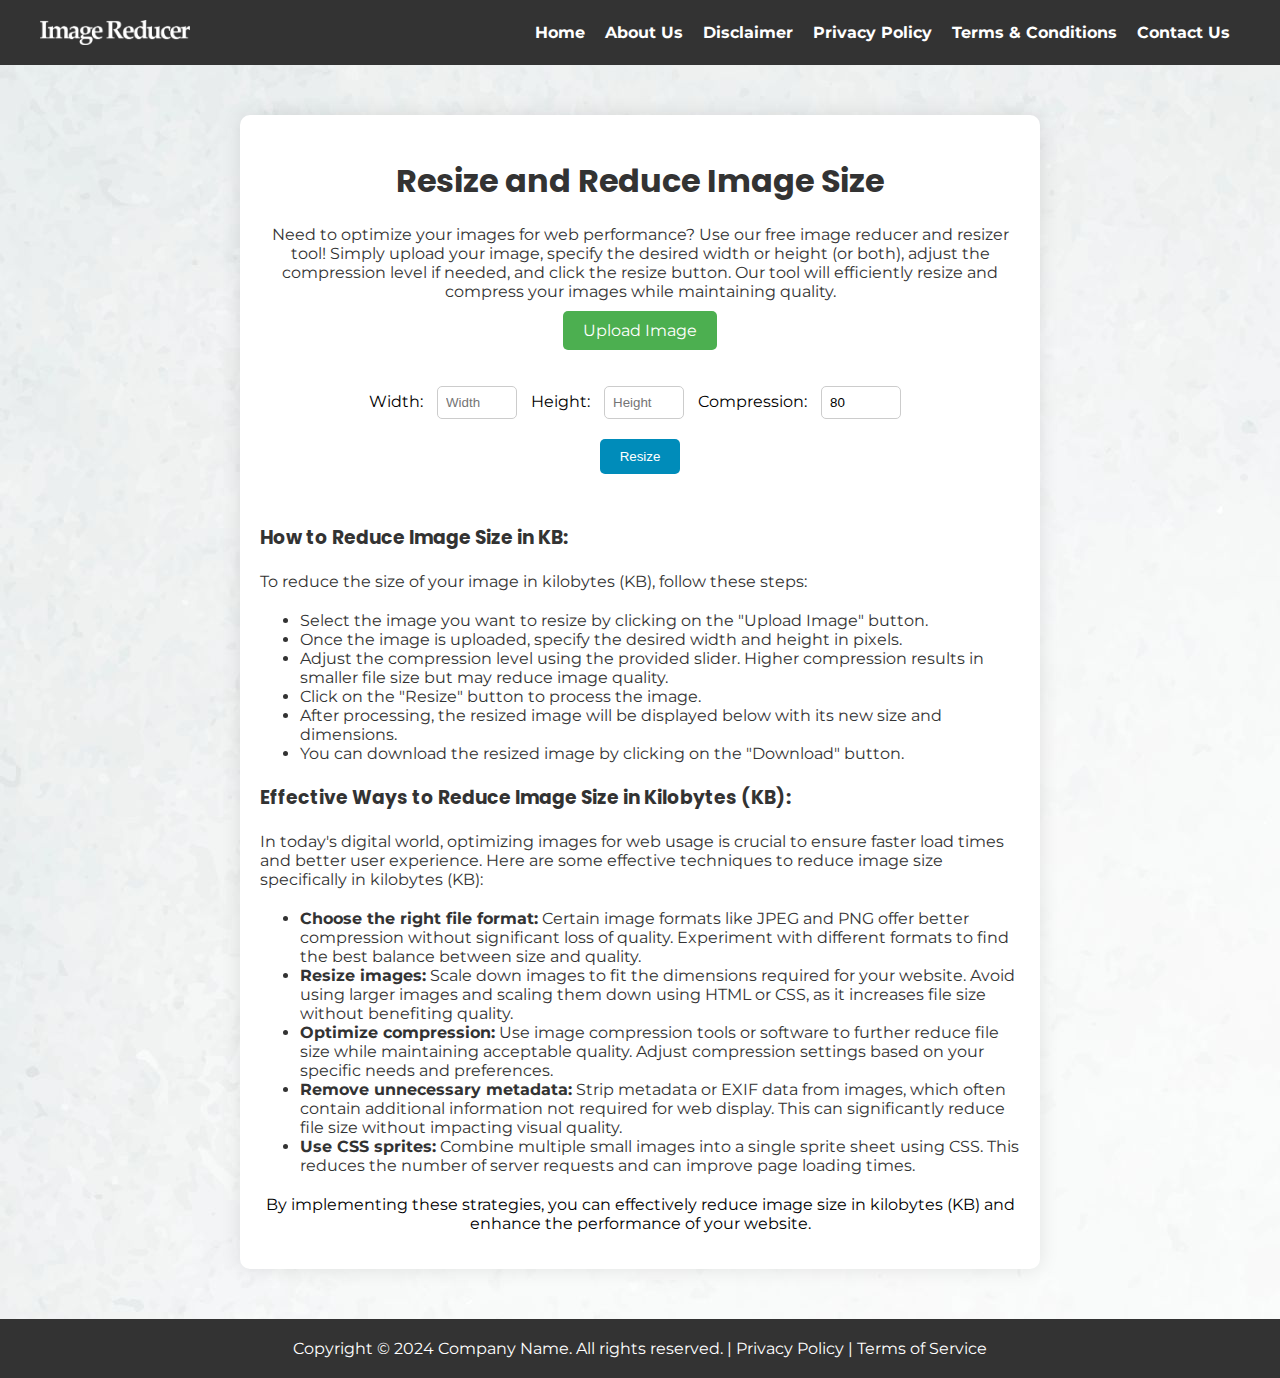
<file: index.html>
<!DOCTYPE html>
<html lang="en">
<head>
    <title>Saga Image Reducer</title>
    <meta charset="UTF-8">
    <meta name="viewport" content="width=device-width, initial-scale=1.0">
    <meta name="description" content="Resize and reduce the size of your images online for free. Our image reducer and resizer tool helps optimize images for better web performance.">
    <meta name="keywords" content="image reducer, image resizer, resize image, reduce image size, optimize image">
    <link href="https://fonts.googleapis.com/css2?family=Poppins:wght@400;500;700&amp;family=Montserrat:wght@400;500;700&amp;display=swap" rel="stylesheet">
    <link rel="stylesheet" type="text/css" href="css/style.css">
</head>
<body>
    <!-- Header -->
    <header class="header">
        <img src="img/logo.png" alt="Logo" class="logo" id="logo">
        <nav class="nav" id="nav">
            <ul class="menu" id="menu">
                <li><a href="/" class="menu-item">Home</a></li>
                <li><a href="about-us.html" class="menu-item">About Us</a></li>
                <li><a href="disclaimer.html" class="menu-item">Disclaimer</a></li>
                <li><a href="privacy-policy.html" class="menu-item">Privacy Policy</a></li>
                <li><a href="terms-and-conditions.html" class="menu-item">Terms & Conditions</a></li>
                <li><a href="contact-us.html" class="menu-item">Contact Us</a></li>
            </ul>
        </nav>
        <div class="hamburger-menu" id="hamburger-menu">
            <div class="bar"></div>
            <div class="bar"></div>
            <div class="bar"></div>
        </div>
    </header>

    <!-- Tool -->
    <div class="container">
        <h1 class="title">Resize and Reduce Image Size</h1>
        <p class="paragraph">Need to optimize your images for web performance? Use our free image reducer and resizer tool! Simply upload your image, specify the desired width or height (or both), adjust the compression level if needed, and click the resize button. Our tool will efficiently resize and compress your images while maintaining quality.</p>
        <label for="image-upload" class="upload-label">Upload Image</label>
        <input type="file" id="image-upload" accept="image/*">
        <p id="file-name"></p>
        <div id="image-preview" class="image-preview"></div>
        <div id="info-container" class="info-container">
            <div id="original-size" class="image-info"></div>
            <div id="original-dimensions" class="image-info"></div>
        </div>
        <div class="resize-options">
            <label for="width">Width:</label>
            <input type="number" id="width" class="input-number" min="1" placeholder="Width">
            <label for="height">Height:</label>
            <input type="number" id="height" class="input-number" min="1" placeholder="Height">
            <label for="compression">Compression:</label>
            <input type="number" id="compression" class="input-number" min="1" max="100" placeholder="Compression %" value="80">
            <button id="resize-btn" class="resize-button">Resize</button>
        </div>
        <div id="resized-image" class="resized-image"></div>
        <div id="resized-info-container" class="info-container">
            <div id="resized-size" class="image-info"></div>
            <div id="resized-dimensions" class="image-info"></div>
        </div>
        <h3 class="title steps-text">How to Reduce Image Size in KB:</h3>
        <p class="paragraph steps-text">To reduce the size of your image in kilobytes (KB), follow these steps:</p>
        <ul class="paragraph steps-text">
            <li>Select the image you want to resize by clicking on the "Upload Image" button.</li>
            <li>Once the image is uploaded, specify the desired width and height in pixels.</li>
            <li>Adjust the compression level using the provided slider. Higher compression results in smaller file size but may reduce image quality.</li>
            <li>Click on the "Resize" button to process the image.</li>
            <li>After processing, the resized image will be displayed below with its new size and dimensions.</li>
            <li>You can download the resized image by clicking on the "Download" button.</li>
        </ul>
        <h3 class="title steps-text">Effective Ways to Reduce Image Size in Kilobytes (KB):</h3>
        <p class="paragraph steps-text">In today's digital world, optimizing images for web usage is crucial to ensure faster load times and better user experience. Here are some effective techniques to reduce image size specifically in kilobytes (KB):</p>
        <ul class="paragraph steps-text">
            <li><strong>Choose the right file format:</strong> Certain image formats like JPEG and PNG offer better compression without significant loss of quality. Experiment with different formats to find the best balance between size and quality.</li>
            <li><strong>Resize images:</strong> Scale down images to fit the dimensions required for your website. Avoid using larger images and scaling them down using HTML or CSS, as it increases file size without benefiting quality.</li>
            <li><strong>Optimize compression:</strong> Use image compression tools or software to further reduce file size while maintaining acceptable quality. Adjust compression settings based on your specific needs and preferences.</li>
            <li><strong>Remove unnecessary metadata:</strong> Strip metadata or EXIF data from images, which often contain additional information not required for web display. This can significantly reduce file size without impacting visual quality.</li>
            <li><strong>Use CSS sprites:</strong> Combine multiple small images into a single sprite sheet using CSS. This reduces the number of server requests and can improve page loading times.</li>
        </ul>
        <p>By implementing these strategies, you can effectively reduce image size in kilobytes (KB) and enhance the performance of your website.</p>
    </div>

    <!-- Footer -->

    <div class="footer">
        <p>Copyright © 2024 Company Name. All rights reserved. | <a href="privacy-policy.html">Privacy Policy</a> | <a href="terms-and-conditions.html">Terms of Service</a></p>
    </div>

    <script src="https://code.jquery.com/jquery-3.6.0.min.js"></script>
    <script type="text/javascript" src="js/script.js"></script>
    <script>
        // Tools Code
        $(document).ready(function(){
            $("#image-upload").change(function(){
                var files = $(this)[0].files;
                if (files.length > 0) {
                    var filenames = "";
                    for (var i = 0; i < files.length; i++) {
                        filenames += files[i].name + ", ";
                    }
                    $("#file-name").text("Files Selected: " + filenames.slice(0, -2));
                    var imagePreview = "";
                    for (var i = 0; i < files.length; i++) {
                        var img = new Image();
                        img.src = URL.createObjectURL(files[i]);
                        img.onload = function() {
                            imagePreview += '<img src="' + this.src + '" alt="Uploaded Image" class="image-preview">';
                            $("#image-preview").html(imagePreview);
                            var originalSizeString = "Size: " + (files[0].size / (1024 * 1024)).toFixed(2) + " MB";
                            var originalDimensionsString = "Dimensions: " + this.width + "x" + this.height;
                            $("#original-size").text(originalSizeString);
                            $("#original-dimensions").text(originalDimensionsString);
                        };
                    }
                }
            });

            $("#resize-btn").click(function(){
                var files = $("#image-upload")[0].files;
                var compression = parseInt($("#compression").val());
                if (files.length > 0) {
                    for (var i = 0; i < files.length; i++) {
                        var reader = new FileReader();
                        reader.readAsDataURL(files[i]);
                        reader.onload = function(e) {
                            var img = new Image();
                            img.src = e.target.result;
                            img.onload = function() {
                                var canvas = document.createElement("canvas");
                                var ctx = canvas.getContext("2d");
                                var compressionQuality = compression / 100;
                                canvas.width = img.width;
                                canvas.height = img.height;
                                ctx.drawImage(img, 0, 0);
                                var resizedImage = canvas.toDataURL("image/jpeg", compressionQuality);
                                $("#resized-image").append('<img src="' + resizedImage + '" alt="Resized Image" class="image-preview">');
                                var resizedSizeString = "Size: " + (resizedImage.length / (1024 * 1024)).toFixed(2) + " MB";
                                var resizedDimensionsString = "Dimensions: " + img.width + "x" + img.height;
                                $("#resized-size").text(resizedSizeString);
                                $("#resized-dimensions").text(resizedDimensionsString);
                                var downloadLink = $("<a/>", {
                                    class: "download-link",
                                    download: "resized_image_" + i + ".jpg",
                                    href: resizedImage,
                                    text: "Download"
                                });
                                $("#resized-image").append(downloadLink);
                            }
                        }
                    }
                }
            });
        });
    </script>
</body>
</html>
</file>
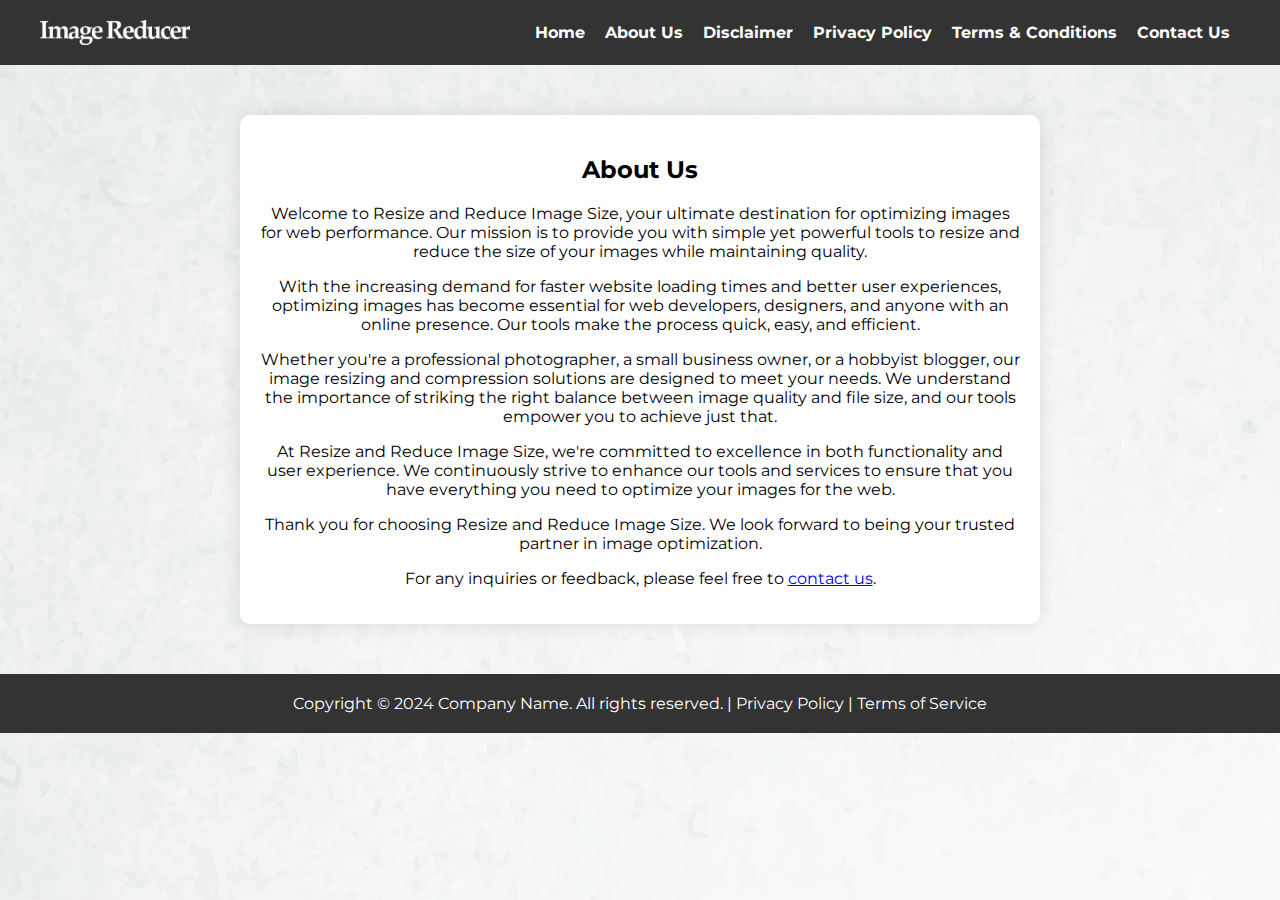
<file: about-us.html>
<!DOCTYPE html>
<html lang="en">
<head>
    <title>About Us | Saga Image Reducer</title>
    <meta charset="UTF-8">
    <meta name="viewport" content="width=device-width, initial-scale=1.0">
    <meta name="keywords" content="about us, image optimization, resize image, reduce image size, web performance, image tools">
    <meta name="description" content="Learn about Resize and Reduce Image Size, your go-to destination for optimizing images for web performance.">
    <link href="https://fonts.googleapis.com/css2?family=Poppins:wght@400;500;700&amp;family=Montserrat:wght@400;500;700&amp;display=swap" rel="stylesheet">
    <link rel="stylesheet" type="text/css" href="css/style.css">
</head>
<body>
    <!-- Header -->
    <header class="header">
        <img src="img/logo.png" alt="Logo" class="logo" id="logo">
        <nav class="nav" id="nav">
            <ul class="menu" id="menu">
                <li><a href="/" class="menu-item">Home</a></li>
                <li><a href="about-us.html" class="menu-item">About Us</a></li>
                <li><a href="disclaimer.html" class="menu-item">Disclaimer</a></li>
                <li><a href="privacy-policy.html" class="menu-item">Privacy Policy</a></li>
                <li><a href="terms-and-conditions.html" class="menu-item">Terms & Conditions</a></li>
                <li><a href="contact-us.html" class="menu-item">Contact Us</a></li>
            </ul>
        </nav>
        <div class="hamburger-menu" id="hamburger-menu">
            <div class="bar"></div>
            <div class="bar"></div>
            <div class="bar"></div>
        </div>
    </header>

    <div class="container">
        <h2>About Us</h2>
        <p>Welcome to Resize and Reduce Image Size, your ultimate destination for optimizing images for web performance. Our mission is to provide you with simple yet powerful tools to resize and reduce the size of your images while maintaining quality.</p>
        <p>With the increasing demand for faster website loading times and better user experiences, optimizing images has become essential for web developers, designers, and anyone with an online presence. Our tools make the process quick, easy, and efficient.</p>
        <p>Whether you're a professional photographer, a small business owner, or a hobbyist blogger, our image resizing and compression solutions are designed to meet your needs. We understand the importance of striking the right balance between image quality and file size, and our tools empower you to achieve just that.</p>
        <p>At Resize and Reduce Image Size, we're committed to excellence in both functionality and user experience. We continuously strive to enhance our tools and services to ensure that you have everything you need to optimize your images for the web.</p>
        <p>Thank you for choosing Resize and Reduce Image Size. We look forward to being your trusted partner in image optimization.</p>
        <p>For any inquiries or feedback, please feel free to <a href="contact-us.html">contact us</a>.</p>
    </div>

    <!-- Footer -->

    <div class="footer">
        <p>Copyright © 2024 Company Name. All rights reserved. | <a href="privacy-policy.html">Privacy Policy</a> | <a href="terms-and-conditions.html">Terms of Service</a></p>
    </div>
    
    <script src="https://code.jquery.com/jquery-3.6.0.min.js"></script>
    <script type="text/javascript" src="js/script.js"></script>
</body>
</html>
</file>
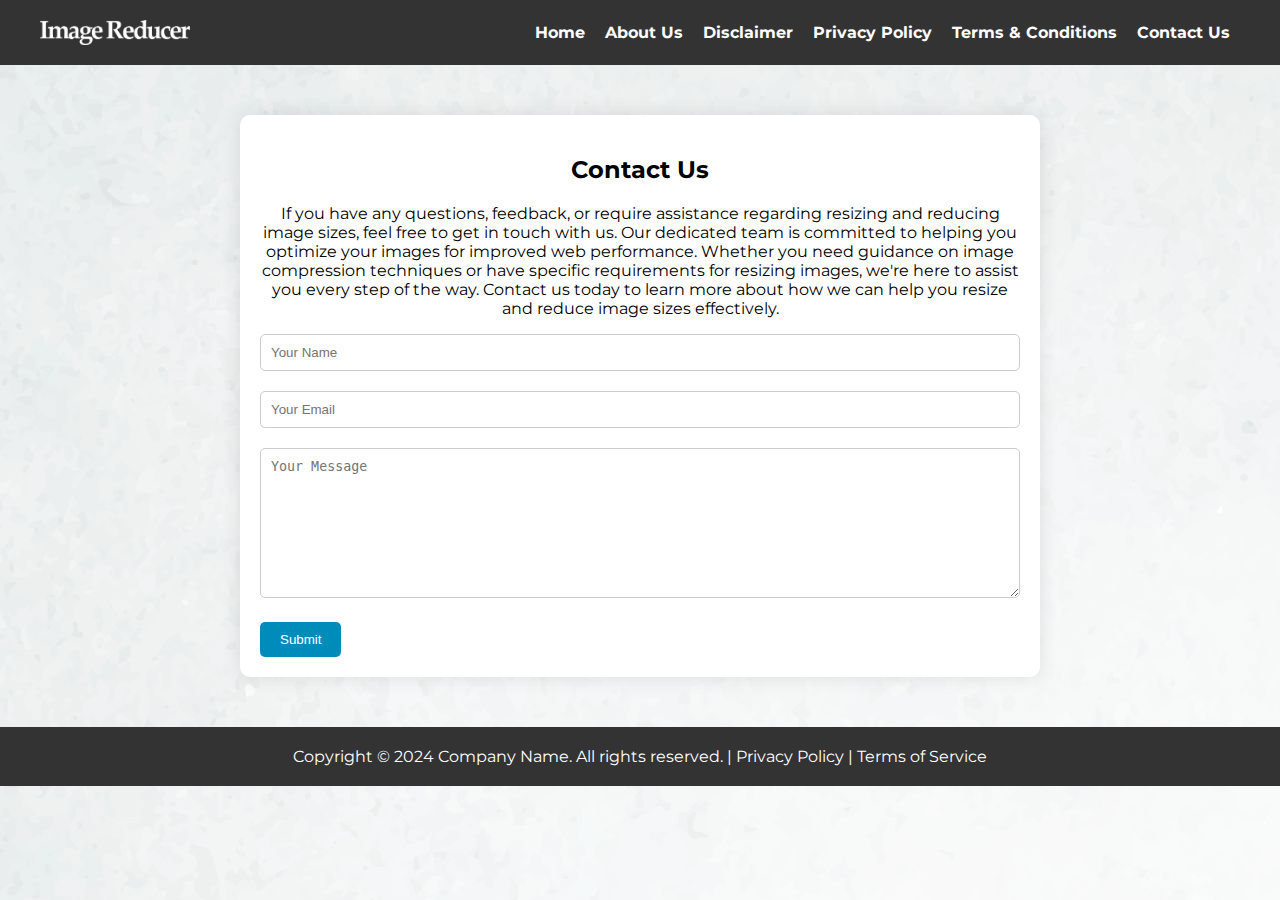
<file: contact-us.html>
<!DOCTYPE html>
<html lang="en">
<head>
    <title>Contact Us | Saga Image Reducer</title>
    <meta charset="UTF-8">
    <meta name="viewport" content="width=device-width, initial-scale=1.0">
    <meta name="keywords" content="resize image, reduce image size, image resizing, image optimization, image resizer, image reducer">
    <meta name="description" content="Contact us for any inquiries or assistance related to resizing and reducing image sizes. Our team is here to help you optimize your images for better web performance. Reach out to us today!">
    <link href="https://fonts.googleapis.com/css2?family=Poppins:wght@400;500;700&amp;family=Montserrat:wght@400;500;700&amp;display=swap" rel="stylesheet">
    <link rel="stylesheet" type="text/css" href="css/style.css">
</head>
<body>
    <!-- Header -->
    <header class="header">
        <img src="img/logo.png" alt="Logo" class="logo" id="logo">
        <nav class="nav" id="nav">
            <ul class="menu" id="menu">
                <li><a href="/" class="menu-item">Home</a></li>
                <li><a href="about-us.html" class="menu-item">About Us</a></li>
                <li><a href="disclaimer.html" class="menu-item">Disclaimer</a></li>
                <li><a href="privacy-policy.html" class="menu-item">Privacy Policy</a></li>
                <li><a href="terms-and-conditions.html" class="menu-item">Terms & Conditions</a></li>
                <li><a href="contact-us.html" class="menu-item">Contact Us</a></li>
            </ul>
        </nav>
        <div class="hamburger-menu" id="hamburger-menu">
            <div class="bar"></div>
            <div class="bar"></div>
            <div class="bar"></div>
        </div>
    </header>
    
    <div class="container">
        <h2>Contact Us</h2>
        <p>If you have any questions, feedback, or require assistance regarding resizing and reducing image sizes, feel free to get in touch with us. Our dedicated team is committed to helping you optimize your images for improved web performance. Whether you need guidance on image compression techniques or have specific requirements for resizing images, we're here to assist you every step of the way. Contact us today to learn more about how we can help you resize and reduce image sizes effectively.</p>
        <form id="contactForm">
            <input type="text" id="name" name="name" placeholder="Your Name" required>
            <input type="email" id="email" name="email" placeholder="Your Email" required>
            <textarea id="message" name="message" placeholder="Your Message" required></textarea>
            <button type="submit">Submit</button>
        </form>
    </div>

    <!-- Footer -->

    <div class="footer">
        <p>Copyright © 2024 Company Name. All rights reserved. | <a href="privacy-policy.html">Privacy Policy</a> | <a href="terms-and-conditions.html">Terms of Service</a></p>
    </div>

    <script src="https://code.jquery.com/jquery-3.6.0.min.js"></script>
    <script>
        $(document).ready(function(){
            $("#contactForm").submit(function(event){
                event.preventDefault(); // Prevent default form submission

                var name = $("#name").val().trim();
                var email = $("#email").val().trim();
                var message = $("#message").val().trim();

                if (name === "" || email === "" || message === "") {
                    alert("Please fill in all fields.");
                    return false;
                }

                if (!isValidEmail(email)) {
                    alert("Please enter a valid email address.");
                    return false;
                }

                $.ajax({
                    type: "POST",
                    url: "send_email.php",
                    data: { name: name, email: email, message: message },
                    success: function(response) {
                        alert(response);
                        $("#contactForm")[0].reset(); // Reset form after successful submission
                    },
                    error: function(xhr, status, error) {
                        alert("Error: Unable to send email.");
                        console.error(xhr.responseText);
                    }
                });
            });

            function isValidEmail(email) {
                var pattern = /^[^\s@]+@[^\s@]+\.[^\s@]+$/;
                return pattern.test(email);
            }
        });
    </script>

    <script src="https://code.jquery.com/jquery-3.6.0.min.js"></script>
    <script type="text/javascript" src="js/script.js"></script>
</body>
</html>
</file>
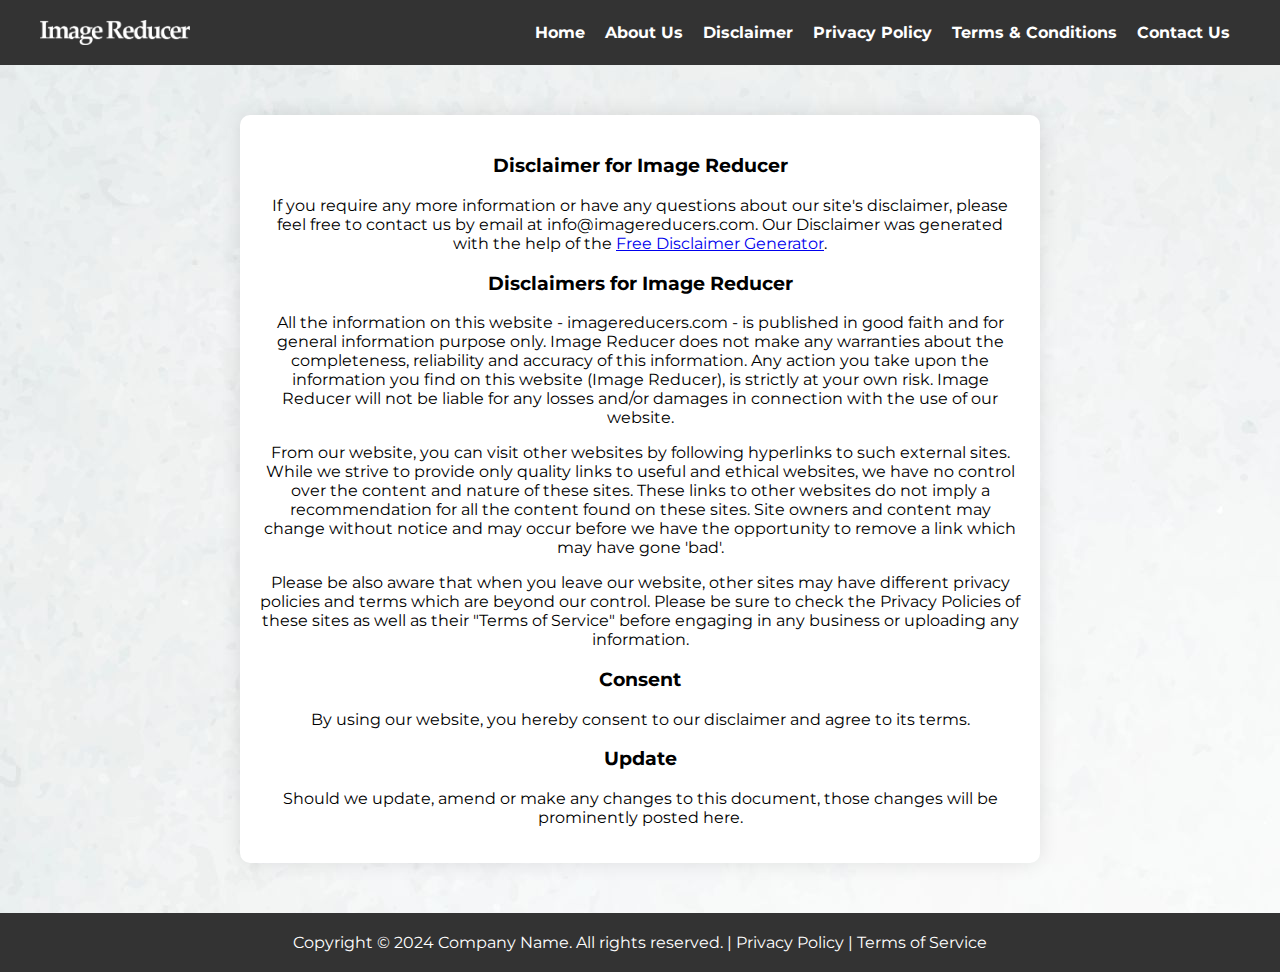
<file: disclaimer.html>
<!DOCTYPE html>
<html lang="en">
<head>
    <title>Disclaimer | Saga Image Reducer</title>
    <meta charset="UTF-8">
    <meta name="viewport" content="width=device-width, initial-scale=1.0">
    <meta name="keywords" content="disclaimer, image optimization, resize image, reduce image size">
    <meta name="description" content="Disclaimer for Resize and Reduce Image Size">
    <link href="https://fonts.googleapis.com/css2?family=Poppins:wght@400;500;700&amp;family=Montserrat:wght@400;500;700&amp;display=swap" rel="stylesheet">
    <link rel="stylesheet" type="text/css" href="css/style.css">
</head>
<body>
    <!-- Header -->
    <header class="header">
        <img src="img/logo.png" alt="Logo" class="logo" id="logo">
        <nav class="nav" id="nav">
            <ul class="menu" id="menu">
                <li><a href="/" class="menu-item">Home</a></li>
                <li><a href="about-us.html" class="menu-item">About Us</a></li>
                <li><a href="disclaimer.html" class="menu-item">Disclaimer</a></li>
                <li><a href="privacy-policy.html" class="menu-item">Privacy Policy</a></li>
                <li><a href="terms-and-conditions.html" class="menu-item">Terms & Conditions</a></li>
                <li><a href="contact-us.html" class="menu-item">Contact Us</a></li>
            </ul>
        </nav>
        <div class="hamburger-menu" id="hamburger-menu">
            <div class="bar"></div>
            <div class="bar"></div>
            <div class="bar"></div>
        </div>
    </header>
    
    <div class="container">
        <h3>Disclaimer for Image Reducer</h3>
        <p>If you require any more information or have any questions about our site's disclaimer, please feel free to contact us by email at info@imagereducers.com. Our Disclaimer was generated with the help of the <a href="https://www.disclaimergenerator.net/">Free Disclaimer Generator</a>.</p>
        <h3>Disclaimers for Image Reducer</h3>
        <p>All the information on this website - imagereducers.com - is published in good faith and for general information purpose only. Image Reducer does not make any warranties about the completeness, reliability and accuracy of this information. Any action you take upon the information you find on this website (Image Reducer), is strictly at your own risk. Image Reducer will not be liable for any losses and/or damages in connection with the use of our website.</p>
        <p>From our website, you can visit other websites by following hyperlinks to such external sites. While we strive to provide only quality links to useful and ethical websites, we have no control over the content and nature of these sites. These links to other websites do not imply a recommendation for all the content found on these sites. Site owners and content may change without notice and may occur before we have the opportunity to remove a link which may have gone 'bad'.</p>
        <p>Please be also aware that when you leave our website, other sites may have different privacy policies and terms which are beyond our control. Please be sure to check the Privacy Policies of these sites as well as their "Terms of Service" before engaging in any business or uploading any information.</p>
        <h3>Consent</h3>
        <p>By using our website, you hereby consent to our disclaimer and agree to its terms.</p>
        <h3>Update</h3>
        <p>Should we update, amend or make any changes to this document, those changes will be prominently posted here.</p>
    </div>

    <!-- Footer -->

    <div class="footer">
        <p>Copyright © 2024 Company Name. All rights reserved. | <a href="privacy-policy.html">Privacy Policy</a> | <a href="terms-and-conditions.html">Terms of Service</a></p>
    </div>

    <script src="https://code.jquery.com/jquery-3.6.0.min.js"></script>
    <script type="text/javascript" src="js/script.js"></script>
</body>
</html>
</file>
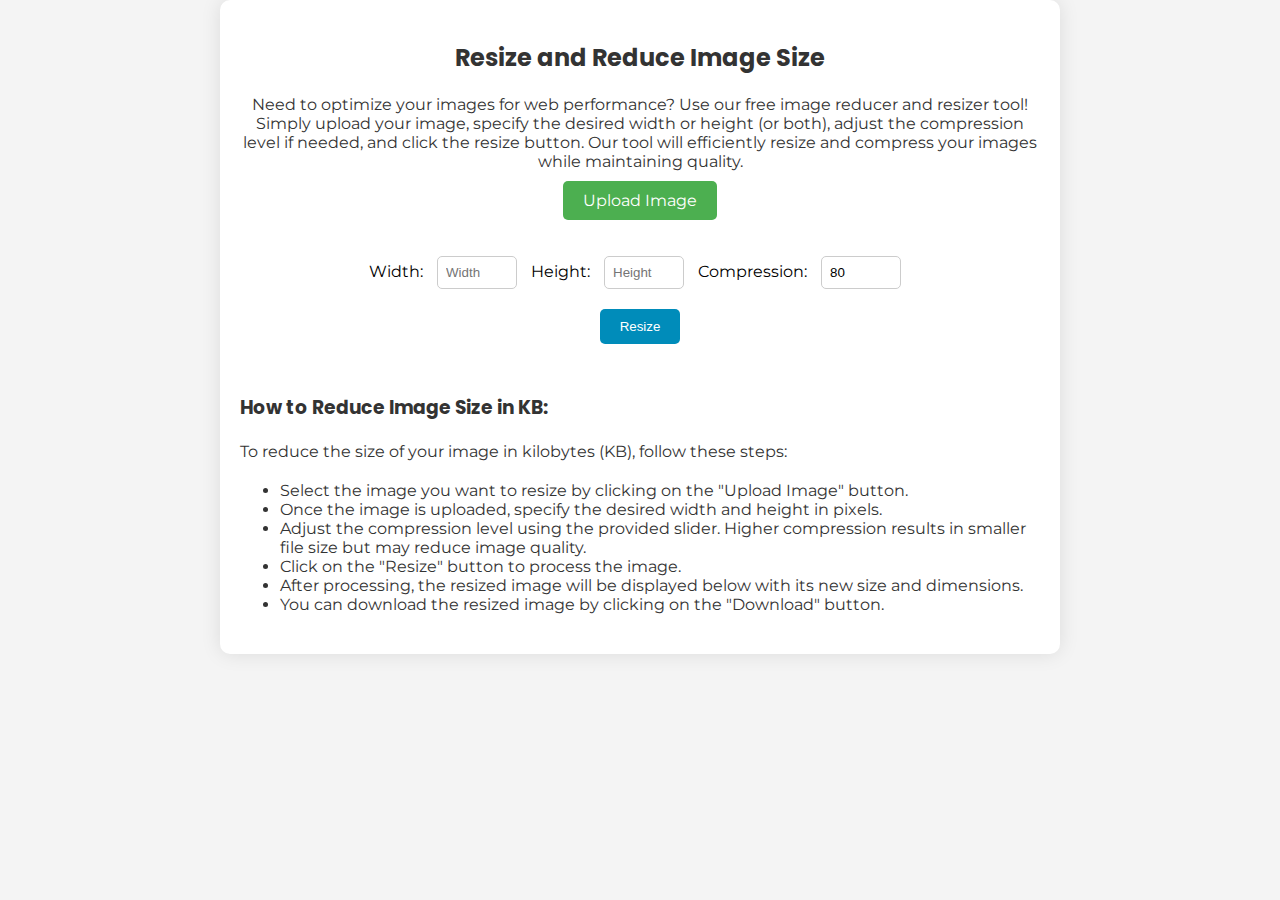
<file: image-reducer.html>
<!DOCTYPE html>
<html lang="en">
<head>
<meta charset="UTF-8">
<meta name="viewport" content="width=device-width, initial-scale=1.0">
<title>Custom Image Resizer</title>
<link href="https://fonts.googleapis.com/css2?family=Poppins:wght@400;500;700&amp;family=Montserrat:wght@400;500;700&amp;display=swap" rel="stylesheet">
<style>
    body {
        font-family: 'Montserrat', sans-serif;
        background-color: #f4f4f4;
        margin: 0;
        padding: 0;
    }

    .container {
        max-width: 800px;
        padding: 20px;
        display: block;
        margin: 0 auto;
        background-color: #fff;
        border-radius: 10px;
        box-shadow: 0 0 20px rgba(0, 0, 0, 0.1);
        text-align: center;
    }

    .title {
        font-family: 'Poppins', sans-serif;
        color: #333;
        margin-bottom: 20px;
    }

    .paragraph {
        color: #333;
        margin-bottom: 20px;
    }

    .steps-text {
    	text-align: left;
    }

    input[type="file"] {
        display: none;
    }

    .upload-label {
        background-color: #4CAF50;
        color: #fff;
        padding: 10px 20px;
        border-radius: 5px;
        cursor: pointer;
        transition: background-color 0.3s ease;
    }

    .upload-label:hover {
        background-color: #45a049;
    }

    .resize-options {
        margin-top: 20px;
    }

    .input-number {
        width: 80px;
        padding: 8px;
        margin: 0 10px;
        border-radius: 5px;
        border: 1px solid #ccc;
        box-sizing: border-box;
    }

    .resize-button {
        background-color: #008CBA;
        color: #fff;
        padding: 10px 20px;
        border: none;
        border-radius: 5px;
        cursor: pointer;
        transition: background-color 0.3s ease;
        display: block;
        margin: 20px auto 0;
    }

    .resize-button:hover {
        background-color: #005A85;
    }

    .resized-image {
        margin-top: 20px;
    }

    .image-preview {
        max-width: 100%;
        height: auto;
        border-radius: 5px;
        margin-bottom: 10px;
    }

    .download-link {
        display: block;
        background-color: #4CAF50;
        color: #fff;
        padding: 10px 20px;
        border-radius: 5px;
        text-decoration: none;
        transition: background-color 0.3s ease;
    }

    .download-link:hover {
        background-color: #45a049;
    }

    .image-info {
        color: #777;
        margin-top: 10px;
    }

    .info-label {
        font-weight: bold;
    }

    .info-container {
        display: flex;
        justify-content: space-between;
        margin-bottom: 10px;
    }
</style>
<meta name="description" content="Resize and reduce the size of your images online for free. Our image reducer and resizer tool helps optimize images for better web performance.">
<meta name="keywords" content="image reducer, image resizer, resize image, reduce image size, optimize image">
</head>
<body>
    <div class="container">
        <h2 class="title">Resize and Reduce Image Size</h2>
        <p class="paragraph">Need to optimize your images for web performance? Use our free image reducer and resizer tool! Simply upload your image, specify the desired width or height (or both), adjust the compression level if needed, and click the resize button. Our tool will efficiently resize and compress your images while maintaining quality.</p>
        <label for="image-upload" class="upload-label">Upload Image</label>
        <input type="file" id="image-upload" accept="image/*">
        <p id="file-name"></p>
        <div id="image-preview" class="image-preview"></div>
        <div id="info-container" class="info-container">
            <div id="original-size" class="image-info"></div>
            <div id="original-dimensions" class="image-info"></div>
        </div>
        <div class="resize-options">
            <label for="width">Width:</label>
            <input type="number" id="width" class="input-number" min="1" placeholder="Width">
            <label for="height">Height:</label>
            <input type="number" id="height" class="input-number" min="1" placeholder="Height">
            <label for="compression">Compression:</label>
            <input type="number" id="compression" class="input-number" min="1" max="100" placeholder="Compression %" value="80">
            <button id="resize-btn" class="resize-button">Resize</button>
        </div>
        <div id="resized-image" class="resized-image"></div>
        <div id="resized-info-container" class="info-container">
            <div id="resized-size" class="image-info"></div>
            <div id="resized-dimensions" class="image-info"></div>
        </div>
        <h3 class="title steps-text">How to Reduce Image Size in KB:</h3>
        <p class="paragraph steps-text">To reduce the size of your image in kilobytes (KB), follow these steps:</p>
        <ul class="paragraph steps-text">
            <li>Select the image you want to resize by clicking on the "Upload Image" button.</li>
            <li>Once the image is uploaded, specify the desired width and height in pixels.</li>
            <li>Adjust the compression level using the provided slider. Higher compression results in smaller file size but may reduce image quality.</li>
            <li>Click on the "Resize" button to process the image.</li>
            <li>After processing, the resized image will be displayed below with its new size and dimensions.</li>
            <li>You can download the resized image by clicking on the "Download" button.</li>
        </ul>
    </div>

    <script src="https://code.jquery.com/jquery-3.6.0.min.js"></script>
    <script>
        $(document).ready(function(){
            $("#image-upload").change(function(){
                var files = $(this)[0].files;
                if (files.length > 0) {
                    var filenames = "";
                    for (var i = 0; i < files.length; i++) {
                        filenames += files[i].name + ", ";
                    }
                    $("#file-name").text("Files Selected: " + filenames.slice(0, -2));
                    var imagePreview = "";
                    for (var i = 0; i < files.length; i++) {
                        var img = new Image();
                        img.src = URL.createObjectURL(files[i]);
                        img.onload = function() {
                            imagePreview += '<img src="' + this.src + '" alt="Uploaded Image" class="image-preview">';
                            $("#image-preview").html(imagePreview);
                            var originalSizeString = "Size: " + (files[0].size / (1024 * 1024)).toFixed(2) + " MB";
                            var originalDimensionsString = "Dimensions: " + this.width + "x" + this.height;
                            $("#original-size").text(originalSizeString);
                            $("#original-dimensions").text(originalDimensionsString);
                        };
                    }
                }
            });

            $("#resize-btn").click(function(){
                var files = $("#image-upload")[0].files;
                var compression = parseInt($("#compression").val());
                if (files.length > 0) {
                    for (var i = 0; i < files.length; i++) {
                        var reader = new FileReader();
                        reader.readAsDataURL(files[i]);
                        reader.onload = function(e) {
                            var img = new Image();
                            img.src = e.target.result;
                            img.onload = function() {
                                var canvas = document.createElement("canvas");
                                var ctx = canvas.getContext("2d");
                                var compressionQuality = compression / 100;
                                canvas.width = img.width;
                                canvas.height = img.height;
                                ctx.drawImage(img, 0, 0);
                                var resizedImage = canvas.toDataURL("image/jpeg", compressionQuality);
                                $("#resized-image").append('<img src="' + resizedImage + '" alt="Resized Image" class="image-preview">');
                                var resizedSizeString = "Size: " + (resizedImage.length / (1024 * 1024)).toFixed(2) + " MB";
                                var resizedDimensionsString = "Dimensions: " + img.width + "x" + img.height;
                                $("#resized-size").text(resizedSizeString);
                                $("#resized-dimensions").text(resizedDimensionsString);
                                var downloadLink = $("<a/>", {
                                    class: "download-link",
                                    download: "resized_image_" + i + ".jpg",
                                    href: resizedImage,
                                    text: "Download"
                                });
                                $("#resized-image").append(downloadLink);
                            }
                        }
                    }
                }
            });
        });
    </script>
</body>
</html>
</file>
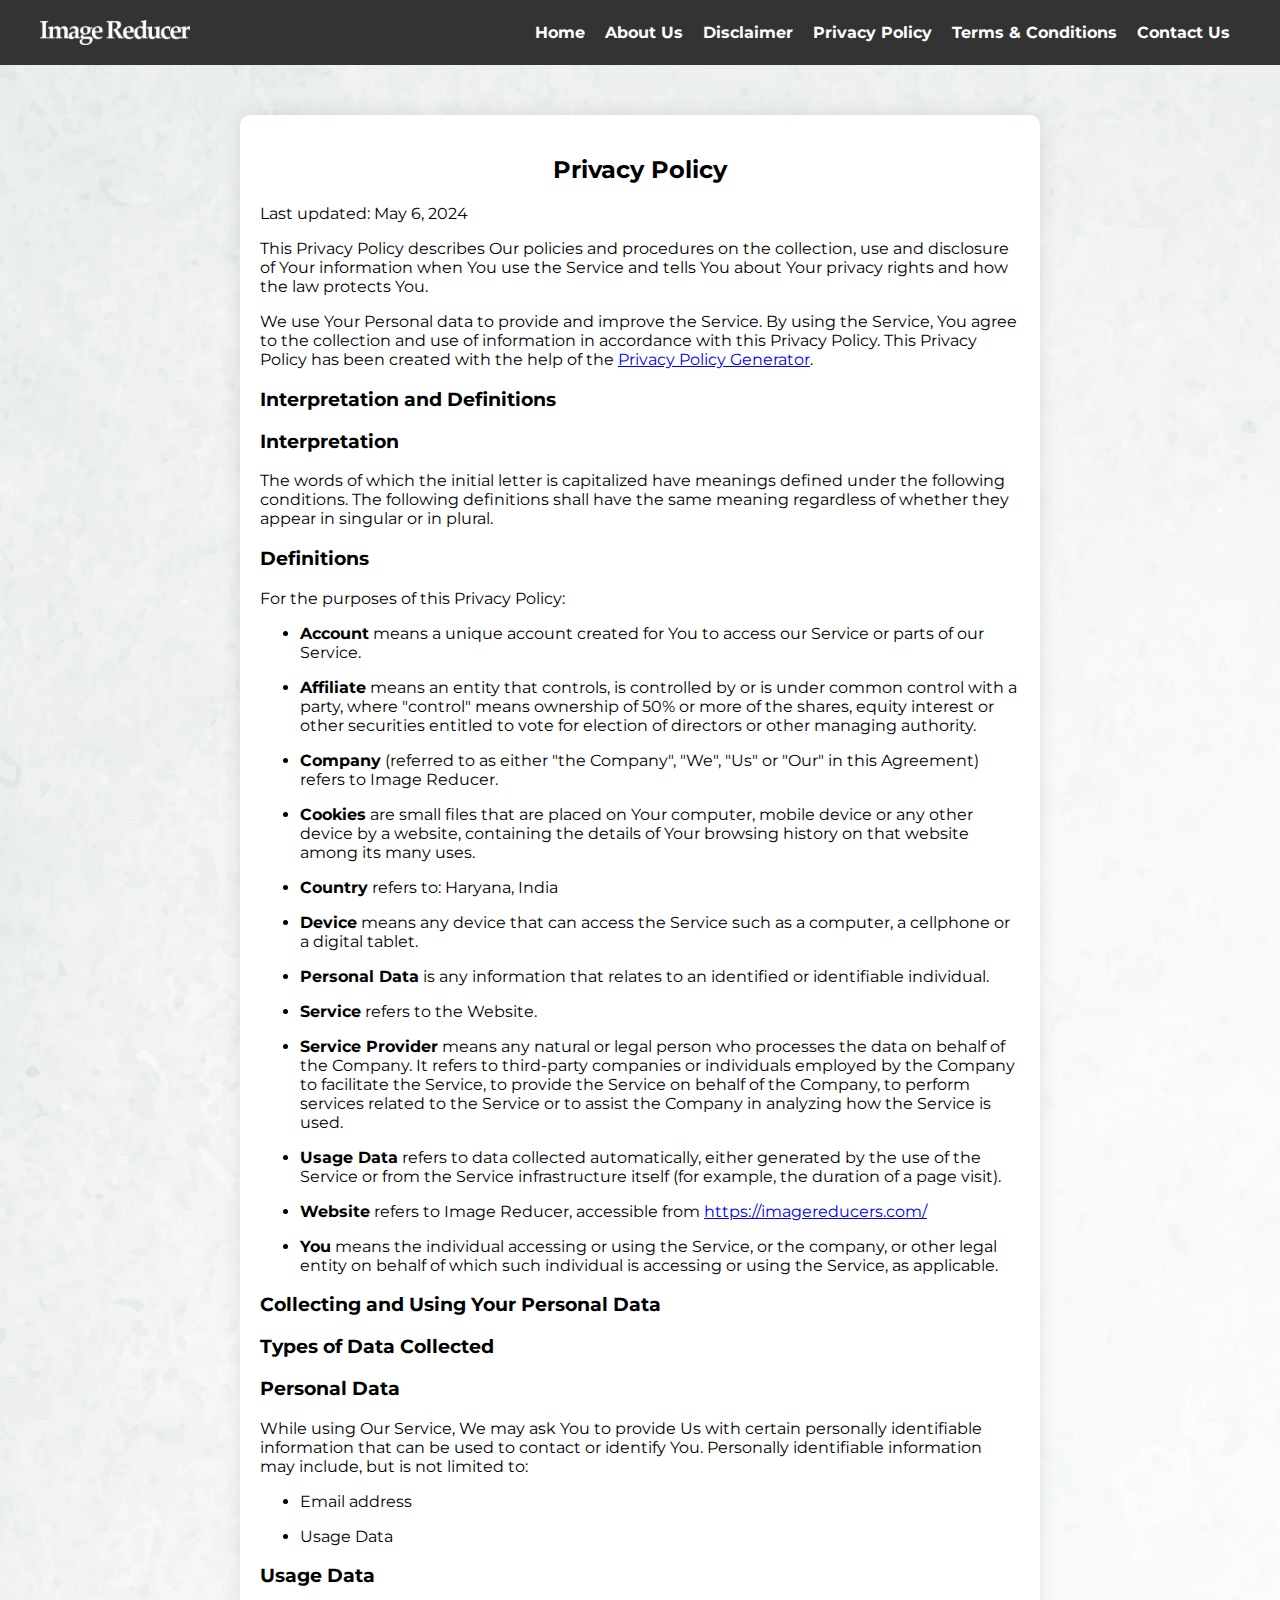
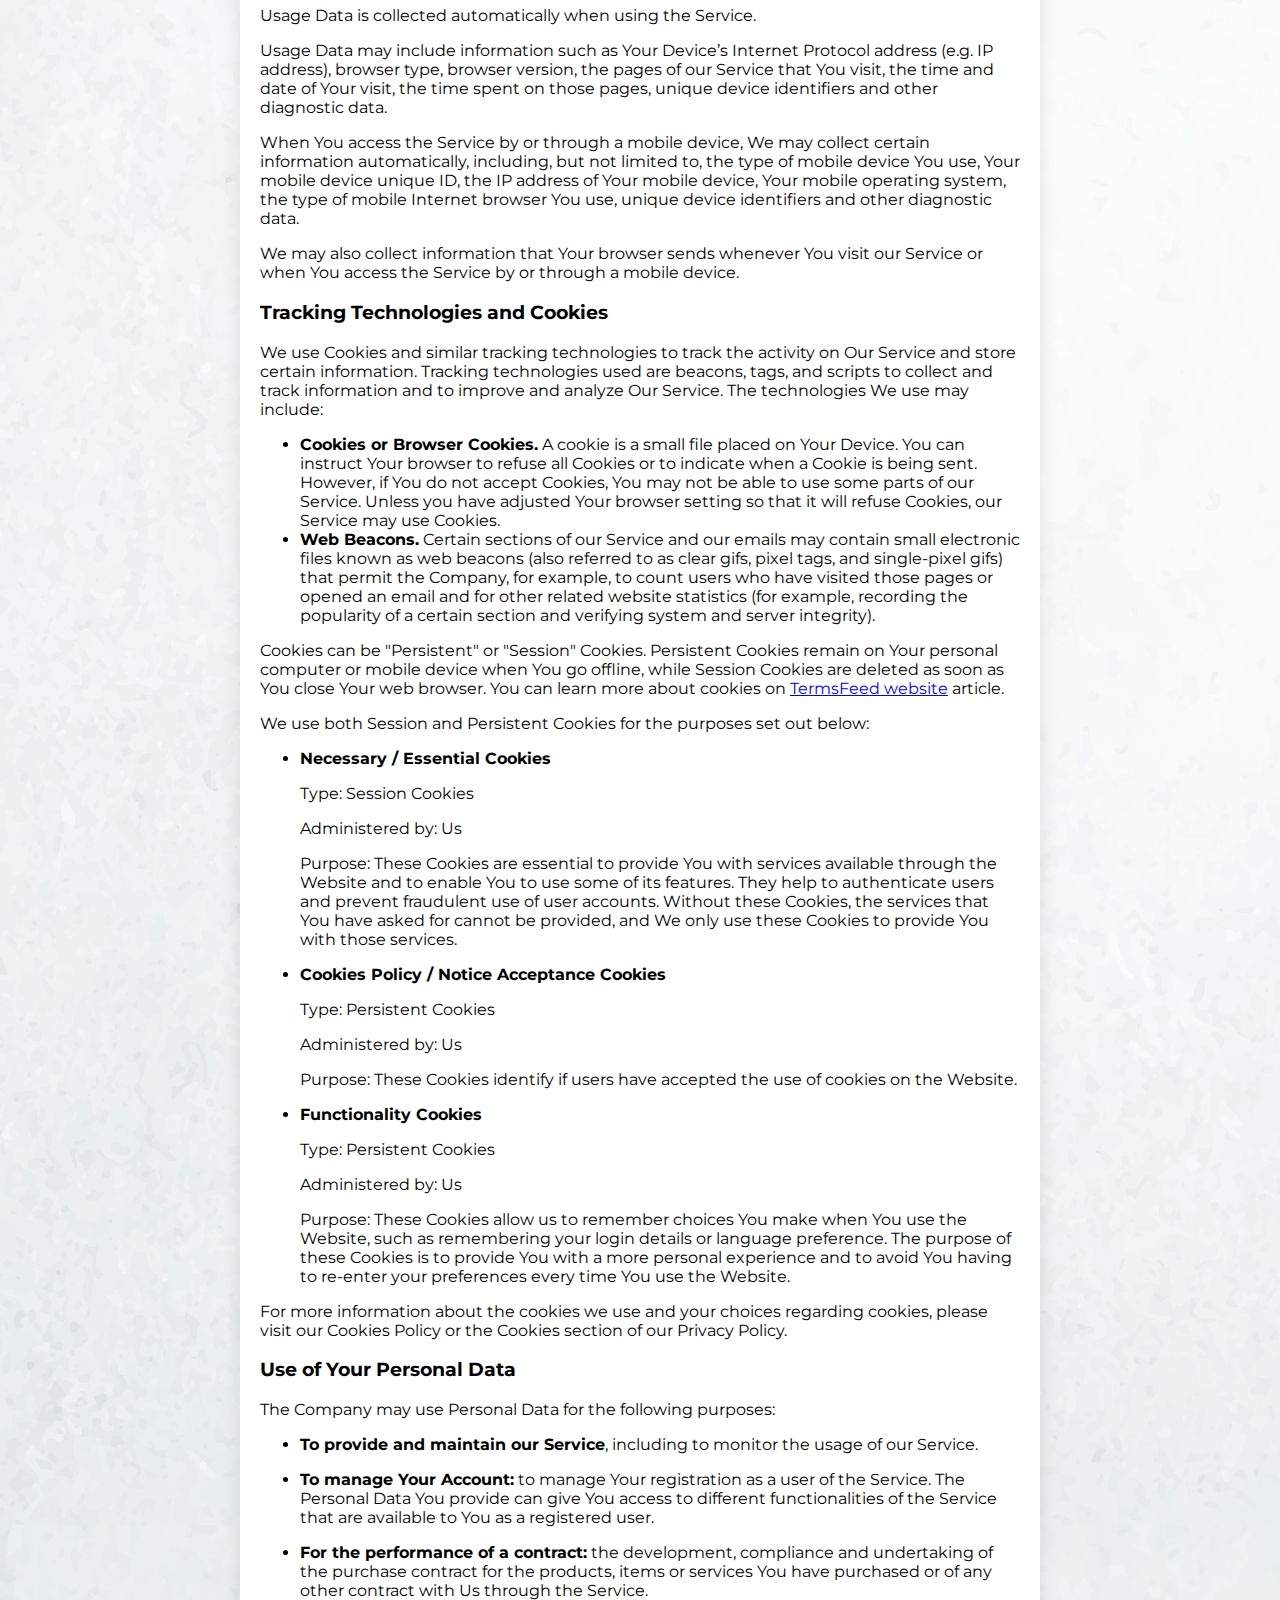
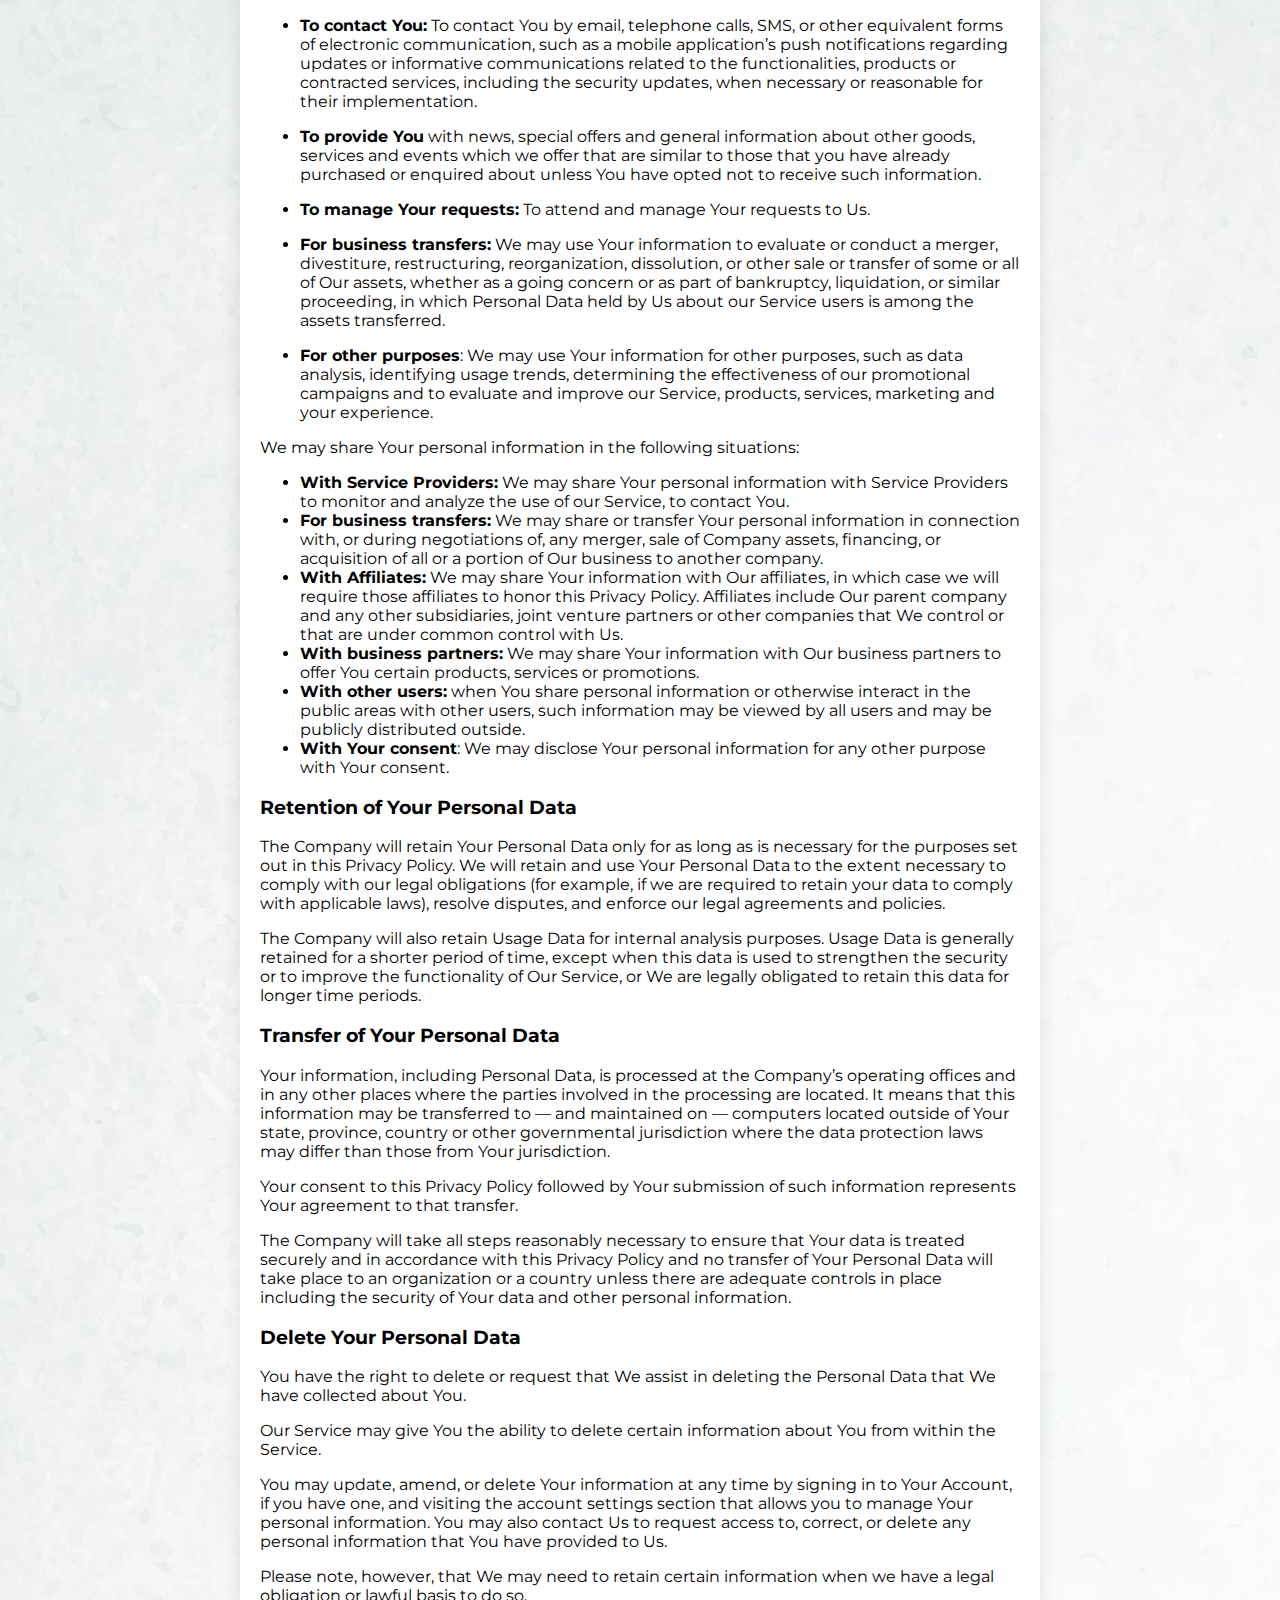
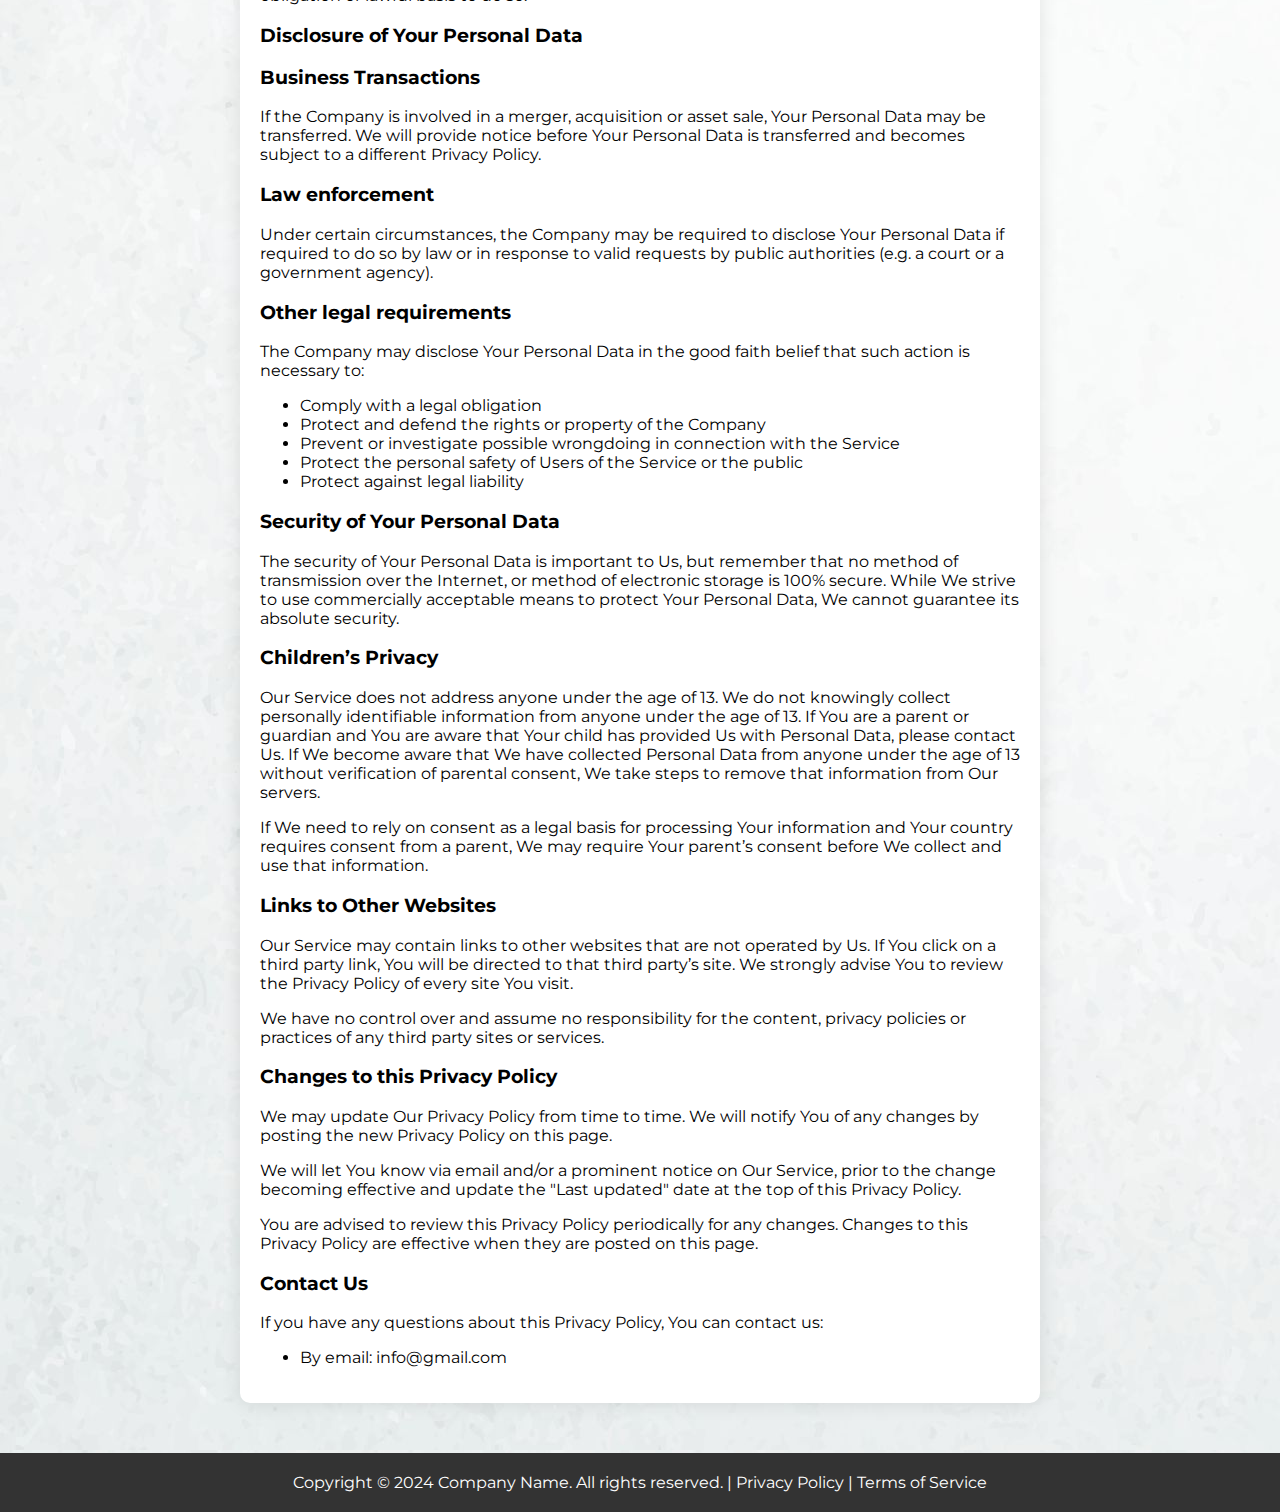
<file: privacy-policy.html>
<!DOCTYPE html>
<html lang="en">
<head>
    <title>Privacy Policy | Saga Image Reducer</title>
    <meta charset="UTF-8">
    <meta name="viewport" content="width=device-width, initial-scale=1.0">
    <meta name="keywords" content="resize image, reduce image size, image resizing, image optimization, image resizer, image reducer">
    <meta name="description" content="Contact us for any inquiries or assistance related to resizing and reducing image sizes. Our team is here to help you optimize your images for better web performance. Reach out to us today!">
    <link href="https://fonts.googleapis.com/css2?family=Poppins:wght@400;500;700&amp;family=Montserrat:wght@400;500;700&amp;display=swap" rel="stylesheet">
    <link rel="stylesheet" type="text/css" href="css/style.css">
</head>
<body class="Privacy_Policy">
    <!-- Header -->
    <header class="header">
        <img src="img/logo.png" alt="Logo" class="logo" id="logo">
        <nav class="nav" id="nav">
            <ul class="menu" id="menu">
                <li><a href="/" class="menu-item">Home</a></li>
                <li><a href="about-us.html" class="menu-item">About Us</a></li>
                <li><a href="disclaimer.html" class="menu-item">Disclaimer</a></li>
                <li><a href="privacy-policy.html" class="menu-item">Privacy Policy</a></li>
                <li><a href="terms-and-conditions.html" class="menu-item">Terms & Conditions</a></li>
                <li><a href="contact-us.html" class="menu-item">Contact Us</a></li>
            </ul>
        </nav>
        <div class="hamburger-menu" id="hamburger-menu">
            <div class="bar"></div>
            <div class="bar"></div>
            <div class="bar"></div>
        </div>
    </header>
    
    <div class="container">
        <h2><span class="ez-toc-section" id="Privacy_Policy" ez-toc-data-id="#Privacy_Policy"></span>Privacy Policy<span class="ez-toc-section-end"></span></h2>
        <p>Last updated: May 6, 2024</p>
        <p>This Privacy Policy describes Our policies and procedures on the collection, use and disclosure of Your information when You use the Service and tells You about Your privacy rights and how the law protects You.</p>
        <p>We use Your Personal data to provide and improve the Service. By using the Service, You agree to the collection and use of information in accordance with this Privacy Policy. This Privacy Policy has been created with the help of the <a href="https://www.termsfeed.com/privacy-policy-generator/" target="_blank" rel="noopener">Privacy Policy Generator</a>.</p>
        <h3><span class="ez-toc-section" id="Interpretation_and_Definitions" ez-toc-data-id="#Interpretation_and_Definitions"></span>Interpretation and Definitions<span class="ez-toc-section-end"></span></h3>
        <h3><span class="ez-toc-section" id="Interpretation" ez-toc-data-id="#Interpretation"></span>Interpretation<span class="ez-toc-section-end"></span></h3>
        <p>The words of which the initial letter is capitalized have meanings defined under the following conditions. The following definitions shall have the same meaning regardless of whether they appear in singular or in plural.</p>
        <h3><span class="ez-toc-section" id="Definitions" ez-toc-data-id="#Definitions"></span>Definitions<span class="ez-toc-section-end"></span></h3>
        <p>For the purposes of this Privacy Policy:</p>
        <ul>
        <li>
        <p><strong>Account</strong> means a unique account created for You to access our Service or parts of our Service.</p>
        </li>
        <li>
        <p><strong>Affiliate</strong> means an entity that controls, is controlled by or is under common control with a party, where "control" means ownership of 50% or more of the shares, equity interest or other securities entitled to vote for election of directors or other managing authority.</p>
        </li>
        <li>
        <p><strong>Company</strong> (referred to as either "the Company", "We", "Us" or "Our" in this Agreement) refers to Image Reducer.</p>
        </li>
        <li>
        <p><strong>Cookies</strong> are small files that are placed on Your computer, mobile device or any other device by a website, containing the details of Your browsing history on that website among its many uses.</p>
        </li>
        <li>
        <p><strong>Country</strong> refers to: Haryana,  India</p>
        </li>
        <li>
        <p><strong>Device</strong> means any device that can access the Service such as a computer, a cellphone or a digital tablet.</p>
        </li>
        <li>
        <p><strong>Personal Data</strong> is any information that relates to an identified or identifiable individual.</p>
        </li>
        <li>
        <p><strong>Service</strong> refers to the Website.</p>
        </li>
        <li>
        <p><strong>Service Provider</strong> means any natural or legal person who processes the data on behalf of the Company. It refers to third-party companies or individuals employed by the Company to facilitate the Service, to provide the Service on behalf of the Company, to perform services related to the Service or to assist the Company in analyzing how the Service is used.</p>
        </li>
        <li>
        <p><strong>Usage Data</strong> refers to data collected automatically, either generated by the use of the Service or from the Service infrastructure itself (for example, the duration of a page visit).</p>
        </li>
        <li>
        <p><strong>Website</strong> refers to Image Reducer, accessible from <a href="https://imagereducers.com/" rel="external nofollow noopener" target="_blank">https://imagereducers.com/</a></p>
        </li>
        <li>
        <p><strong>You</strong> means the individual accessing or using the Service, or the company, or other legal entity on behalf of which such individual is accessing or using the Service, as applicable.</p>
        </li>
        </ul>
        <h3><span class="ez-toc-section" id="Collecting_and_Using_Your_Personal_Data" ez-toc-data-id="#Collecting_and_Using_Your_Personal_Data"></span>Collecting and Using Your Personal Data<span class="ez-toc-section-end"></span></h3>
        <h3><span class="ez-toc-section" id="Types_of_Data_Collected" ez-toc-data-id="#Types_of_Data_Collected"></span>Types of Data Collected<span class="ez-toc-section-end"></span></h3>
        <h3><span class="ez-toc-section" id="Personal_Data" ez-toc-data-id="#Personal_Data"></span>Personal Data<span class="ez-toc-section-end"></span></h3>
        <p>While using Our Service, We may ask You to provide Us with certain personally identifiable information that can be used to contact or identify You. Personally identifiable information may include, but is not limited to:</p>
        <ul>
        <li>
        <p>Email address</p>
        </li>
        <li>
        <p>Usage Data</p>
        </li>
        </ul>
        <h3><span class="ez-toc-section" id="Usage_Data" ez-toc-data-id="#Usage_Data"></span>Usage Data<span class="ez-toc-section-end"></span></h3>
        <p>Usage Data is collected automatically when using the Service.</p>
        <p>Usage Data may include information such as Your Device’s Internet Protocol address (e.g. IP address), browser type, browser version, the pages of our Service that You visit, the time and date of Your visit, the time spent on those pages, unique device identifiers and other diagnostic data.</p>
        <p>When You access the Service by or through a mobile device, We may collect certain information automatically, including, but not limited to, the type of mobile device You use, Your mobile device unique ID, the IP address of Your mobile device, Your mobile operating system, the type of mobile Internet browser You use, unique device identifiers and other diagnostic data.</p>
        <p>We may also collect information that Your browser sends whenever You visit our Service or when You access the Service by or through a mobile device.</p>
        <h3><span class="ez-toc-section" id="Tracking_Technologies_and_Cookies" ez-toc-data-id="#Tracking_Technologies_and_Cookies"></span>Tracking Technologies and Cookies<span class="ez-toc-section-end"></span></h3>
        <p>We use Cookies and similar tracking technologies to track the activity on Our Service and store certain information. Tracking technologies used are beacons, tags, and scripts to collect and track information and to improve and analyze Our Service. The technologies We use may include:</p>
        <ul>
        <li><strong>Cookies or Browser Cookies.</strong> A cookie is a small file placed on Your Device. You can instruct Your browser to refuse all Cookies or to indicate when a Cookie is being sent. However, if You do not accept Cookies, You may not be able to use some parts of our Service. Unless you have adjusted Your browser setting so that it will refuse Cookies, our Service may use Cookies.</li>
        <li><strong>Web Beacons.</strong> Certain sections of our Service and our emails may contain small electronic files known as web beacons (also referred to as clear gifs, pixel tags, and single-pixel gifs) that permit the Company, for example, to count users who have visited those pages or opened an email and for other related website statistics (for example, recording the popularity of a certain section and verifying system and server integrity).</li>
        </ul>
        <p>Cookies can be "Persistent" or "Session" Cookies. Persistent Cookies remain on Your personal computer or mobile device when You go offline, while Session Cookies are deleted as soon as You close Your web browser. You can learn more about cookies on <a href="https://www.termsfeed.com/blog/cookies/#What_Are_Cookies" target="_blank" rel="noopener">TermsFeed website</a> article.</p>
        <p>We use both Session and Persistent Cookies for the purposes set out below:</p>
        <ul>
        <li>
        <p><strong>Necessary / Essential Cookies</strong></p>
        <p>Type: Session Cookies</p>
        <p>Administered by: Us</p>
        <p>Purpose: These Cookies are essential to provide You with services available through the Website and to enable You to use some of its features. They help to authenticate users and prevent fraudulent use of user accounts. Without these Cookies, the services that You have asked for cannot be provided, and We only use these Cookies to provide You with those services.</p>
        </li>
        <li>
        <p><strong>Cookies Policy / Notice Acceptance Cookies</strong></p>
        <p>Type: Persistent Cookies</p>
        <p>Administered by: Us</p>
        <p>Purpose: These Cookies identify if users have accepted the use of cookies on the Website.</p>
        </li>
        <li>
        <p><strong>Functionality Cookies</strong></p>
        <p>Type: Persistent Cookies</p>
        <p>Administered by: Us</p>
        <p>Purpose: These Cookies allow us to remember choices You make when You use the Website, such as remembering your login details or language preference. The purpose of these Cookies is to provide You with a more personal experience and to avoid You having to re-enter your preferences every time You use the Website.</p>
        </li>
        </ul>
        <p>For more information about the cookies we use and your choices regarding cookies, please visit our Cookies Policy or the Cookies section of our Privacy Policy.</p>
        <h3><span class="ez-toc-section" id="Use_of_Your_Personal_Data" ez-toc-data-id="#Use_of_Your_Personal_Data"></span>Use of Your Personal Data<span class="ez-toc-section-end"></span></h3>
        <p>The Company may use Personal Data for the following purposes:</p>
        <ul>
        <li>
        <p><strong>To provide and maintain our Service</strong>, including to monitor the usage of our Service.</p>
        </li>
        <li>
        <p><strong>To manage Your Account:</strong> to manage Your registration as a user of the Service. The Personal Data You provide can give You access to different functionalities of the Service that are available to You as a registered user.</p>
        </li>
        <li>
        <p><strong>For the performance of a contract:</strong> the development, compliance and undertaking of the purchase contract for the products, items or services You have purchased or of any other contract with Us through the Service.</p>
        </li>
        <li>
        <p><strong>To contact You:</strong> To contact You by email, telephone calls, SMS, or other equivalent forms of electronic communication, such as a mobile application’s push notifications regarding updates or informative communications related to the functionalities, products or contracted services, including the security updates, when necessary or reasonable for their implementation.</p>
        </li>
        <li>
        <p><strong>To provide You</strong> with news, special offers and general information about other goods, services and events which we offer that are similar to those that you have already purchased or enquired about unless You have opted not to receive such information.</p>
        </li>
        <li>
        <p><strong>To manage Your requests:</strong> To attend and manage Your requests to Us.</p>
        </li>
        <li>
        <p><strong>For business transfers:</strong> We may use Your information to evaluate or conduct a merger, divestiture, restructuring, reorganization, dissolution, or other sale or transfer of some or all of Our assets, whether as a going concern or as part of bankruptcy, liquidation, or similar proceeding, in which Personal Data held by Us about our Service users is among the assets transferred.</p>
        </li>
        <li>
        <p><strong>For other purposes</strong>: We may use Your information for other purposes, such as data analysis, identifying usage trends, determining the effectiveness of our promotional campaigns and to evaluate and improve our Service, products, services, marketing and your experience.</p>
        </li>
        </ul>
        <p>We may share Your personal information in the following situations:</p>
        <ul>
        <li><strong>With Service Providers:</strong> We may share Your personal information with Service Providers to monitor and analyze the use of our Service,  to contact You.</li>
        <li><strong>For business transfers:</strong> We may share or transfer Your personal information in connection with, or during negotiations of, any merger, sale of Company assets, financing, or acquisition of all or a portion of Our business to another company.</li>
        <li><strong>With Affiliates:</strong> We may share Your information with Our affiliates, in which case we will require those affiliates to honor this Privacy Policy. Affiliates include Our parent company and any other subsidiaries, joint venture partners or other companies that We control or that are under common control with Us.</li>
        <li><strong>With business partners:</strong> We may share Your information with Our business partners to offer You certain products, services or promotions.</li>
        <li><strong>With other users:</strong> when You share personal information or otherwise interact in the public areas with other users, such information may be viewed by all users and may be publicly distributed outside.</li>
        <li><strong>With Your consent</strong>: We may disclose Your personal information for any other purpose with Your consent.</li>
        </ul>
        <h3><span class="ez-toc-section" id="Retention_of_Your_Personal_Data" ez-toc-data-id="#Retention_of_Your_Personal_Data"></span>Retention of Your Personal Data<span class="ez-toc-section-end"></span></h3>
        <p>The Company will retain Your Personal Data only for as long as is necessary for the purposes set out in this Privacy Policy. We will retain and use Your Personal Data to the extent necessary to comply with our legal obligations (for example, if we are required to retain your data to comply with applicable laws), resolve disputes, and enforce our legal agreements and policies.</p>
        <p>The Company will also retain Usage Data for internal analysis purposes. Usage Data is generally retained for a shorter period of time, except when this data is used to strengthen the security or to improve the functionality of Our Service, or We are legally obligated to retain this data for longer time periods.</p>
        <h3><span class="ez-toc-section" id="Transfer_of_Your_Personal_Data" ez-toc-data-id="#Transfer_of_Your_Personal_Data"></span>Transfer of Your Personal Data<span class="ez-toc-section-end"></span></h3>
        <p>Your information, including Personal Data, is processed at the Company’s operating offices and in any other places where the parties involved in the processing are located. It means that this information may be transferred to — and maintained on — computers located outside of Your state, province, country or other governmental jurisdiction where the data protection laws may differ than those from Your jurisdiction.</p>
        <p>Your consent to this Privacy Policy followed by Your submission of such information represents Your agreement to that transfer.</p>
        <p>The Company will take all steps reasonably necessary to ensure that Your data is treated securely and in accordance with this Privacy Policy and no transfer of Your Personal Data will take place to an organization or a country unless there are adequate controls in place including the security of Your data and other personal information.</p>
        <h3><span class="ez-toc-section" id="Delete_Your_Personal_Data" ez-toc-data-id="#Delete_Your_Personal_Data"></span>Delete Your Personal Data<span class="ez-toc-section-end"></span></h3>
        <p>You have the right to delete or request that We assist in deleting the Personal Data that We have collected about You.</p>
        <p>Our Service may give You the ability to delete certain information about You from within the Service.</p>
        <p>You may update, amend, or delete Your information at any time by signing in to Your Account, if you have one, and visiting the account settings section that allows you to manage Your personal information. You may also contact Us to request access to, correct, or delete any personal information that You have provided to Us.</p>
        <p>Please note, however, that We may need to retain certain information when we have a legal obligation or lawful basis to do so.</p>
        <h3><span class="ez-toc-section" id="Disclosure_of_Your_Personal_Data" ez-toc-data-id="#Disclosure_of_Your_Personal_Data"></span>Disclosure of Your Personal Data<span class="ez-toc-section-end"></span></h3>
        <h3><span class="ez-toc-section" id="Business_Transactions" ez-toc-data-id="#Business_Transactions"></span>Business Transactions<span class="ez-toc-section-end"></span></h3>
        <p>If the Company is involved in a merger, acquisition or asset sale, Your Personal Data may be transferred. We will provide notice before Your Personal Data is transferred and becomes subject to a different Privacy Policy.</p>
        <h3><span class="ez-toc-section" id="Law_enforcement" ez-toc-data-id="#Law_enforcement"></span>Law enforcement<span class="ez-toc-section-end"></span></h3>
        <p>Under certain circumstances, the Company may be required to disclose Your Personal Data if required to do so by law or in response to valid requests by public authorities (e.g. a court or a government agency).</p>
        <h3><span class="ez-toc-section" id="Other_legal_requirements" ez-toc-data-id="#Other_legal_requirements"></span>Other legal requirements<span class="ez-toc-section-end"></span></h3>
        <p>The Company may disclose Your Personal Data in the good faith belief that such action is necessary to:</p>
        <ul>
        <li>Comply with a legal obligation</li>
        <li>Protect and defend the rights or property of the Company</li>
        <li>Prevent or investigate possible wrongdoing in connection with the Service</li>
        <li>Protect the personal safety of Users of the Service or the public</li>
        <li>Protect against legal liability</li>
        </ul>
        <h3><span class="ez-toc-section" id="Security_of_Your_Personal_Data" ez-toc-data-id="#Security_of_Your_Personal_Data"></span>Security of Your Personal Data<span class="ez-toc-section-end"></span></h3>
        <p>The security of Your Personal Data is important to Us, but remember that no method of transmission over the Internet, or method of electronic storage is 100% secure. While We strive to use commercially acceptable means to protect Your Personal Data, We cannot guarantee its absolute security.</p>
        <h3><span class="ez-toc-section" id="Childrens_Privacy" ez-toc-data-id="#Childrens_Privacy"></span>Children’s Privacy<span class="ez-toc-section-end"></span></h3>
        <p>Our Service does not address anyone under the age of 13. We do not knowingly collect personally identifiable information from anyone under the age of 13. If You are a parent or guardian and You are aware that Your child has provided Us with Personal Data, please contact Us. If We become aware that We have collected Personal Data from anyone under the age of 13 without verification of parental consent, We take steps to remove that information from Our servers.</p>
        <p>If We need to rely on consent as a legal basis for processing Your information and Your country requires consent from a parent, We may require Your parent’s consent before We collect and use that information.</p>
        <h3><span class="ez-toc-section" id="Links_to_Other_Websites" ez-toc-data-id="#Links_to_Other_Websites"></span>Links to Other Websites<span class="ez-toc-section-end"></span></h3>
        <p>Our Service may contain links to other websites that are not operated by Us. If You click on a third party link, You will be directed to that third party’s site. We strongly advise You to review the Privacy Policy of every site You visit.</p>
        <p>We have no control over and assume no responsibility for the content, privacy policies or practices of any third party sites or services.</p>
        <h3><span class="ez-toc-section" id="Changes_to_this_Privacy_Policy" ez-toc-data-id="#Changes_to_this_Privacy_Policy"></span>Changes to this Privacy Policy<span class="ez-toc-section-end"></span></h3>
        <p>We may update Our Privacy Policy from time to time. We will notify You of any changes by posting the new Privacy Policy on this page.</p>
        <p>We will let You know via email and/or a prominent notice on Our Service, prior to the change becoming effective and update the "Last updated" date at the top of this Privacy Policy.</p>
        <p>You are advised to review this Privacy Policy periodically for any changes. Changes to this Privacy Policy are effective when they are posted on this page.</p>
        <h3><span class="ez-toc-section" id="Contact_Us" ez-toc-data-id="#Contact_Us"></span>Contact Us<span class="ez-toc-section-end"></span></h3>
        <p>If you have any questions about this Privacy Policy, You can contact us:</p>
        <ul>
        <li>By email: info@gmail.com</li>
        </ul>
    </div>

    <!-- Footer -->

    <div class="footer">
        <p>Copyright © 2024 Company Name. All rights reserved. | <a href="privacy-policy.html">Privacy Policy</a> | <a href="terms-and-conditions.html">Terms of Service</a></p>
    </div>

    <script src="https://code.jquery.com/jquery-3.6.0.min.js"></script>
    <script type="text/javascript" src="js/script.js"></script>

</body>
</html>
</file>
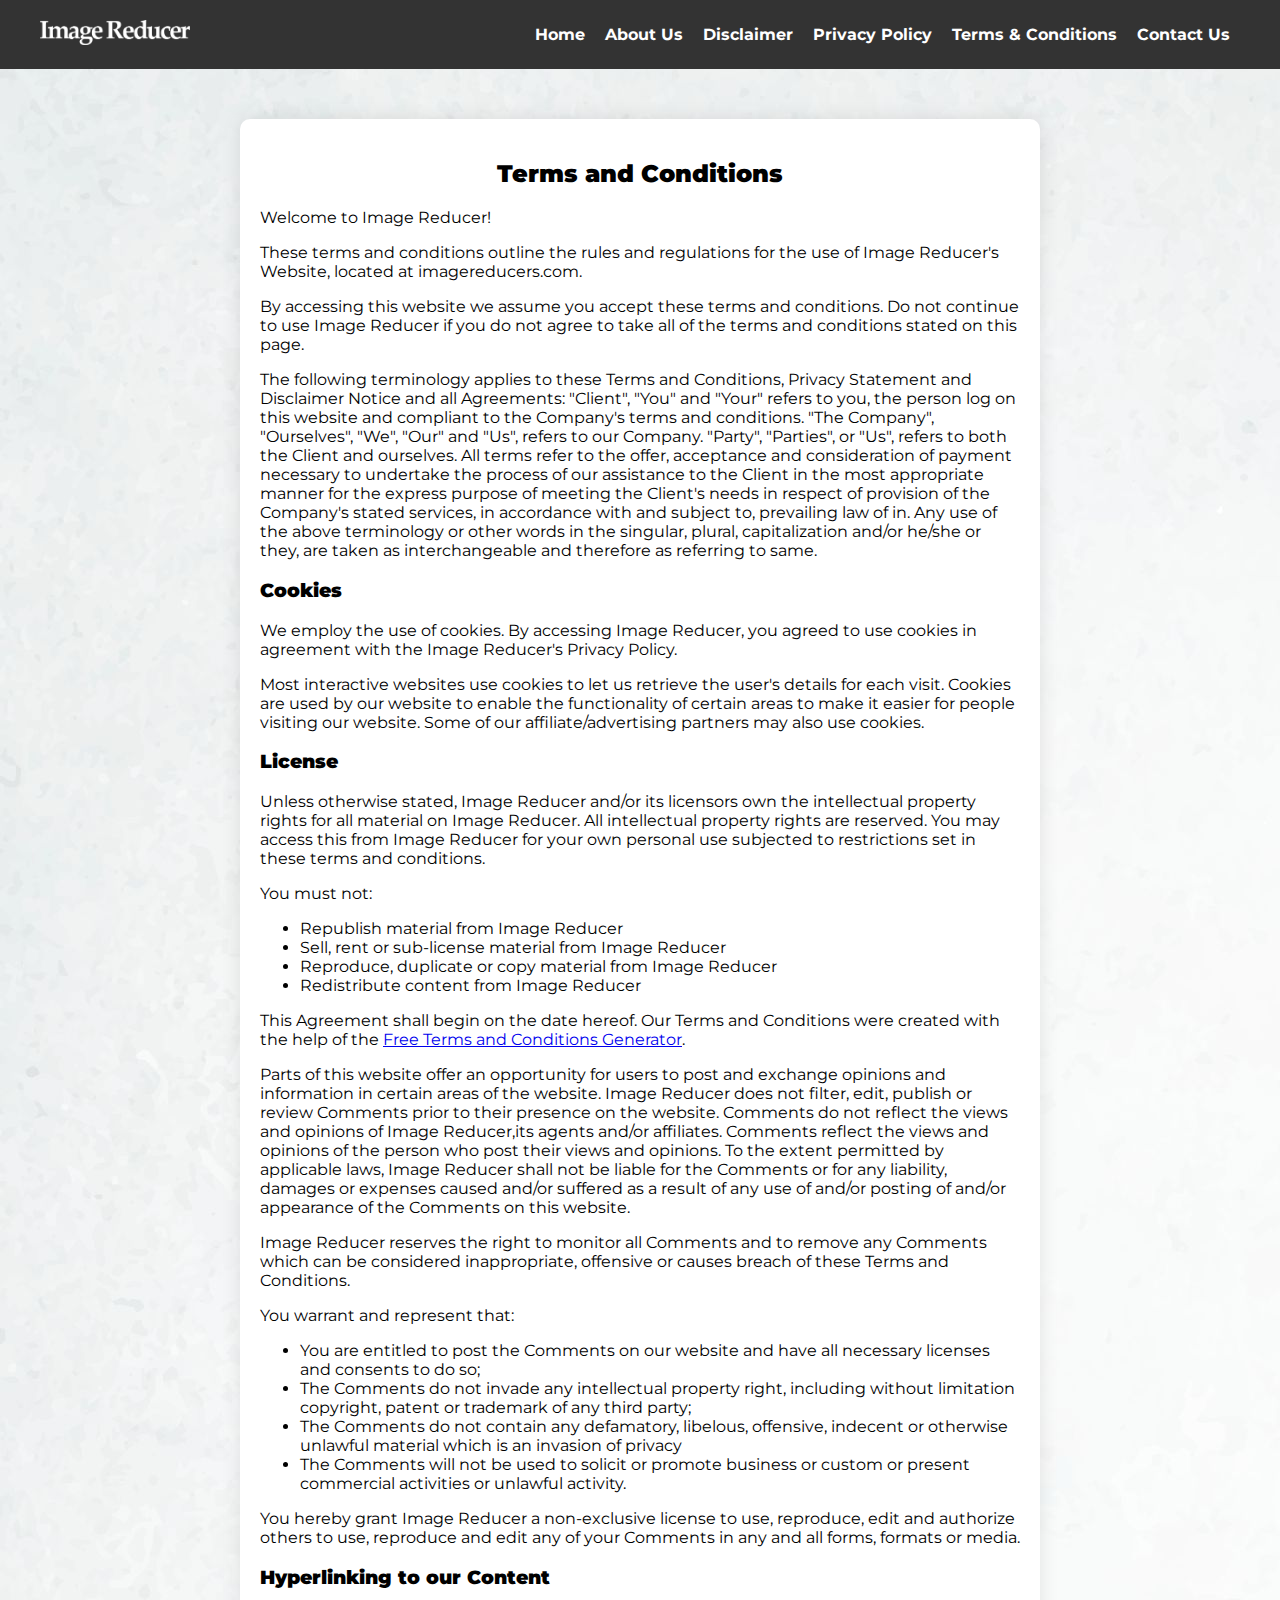
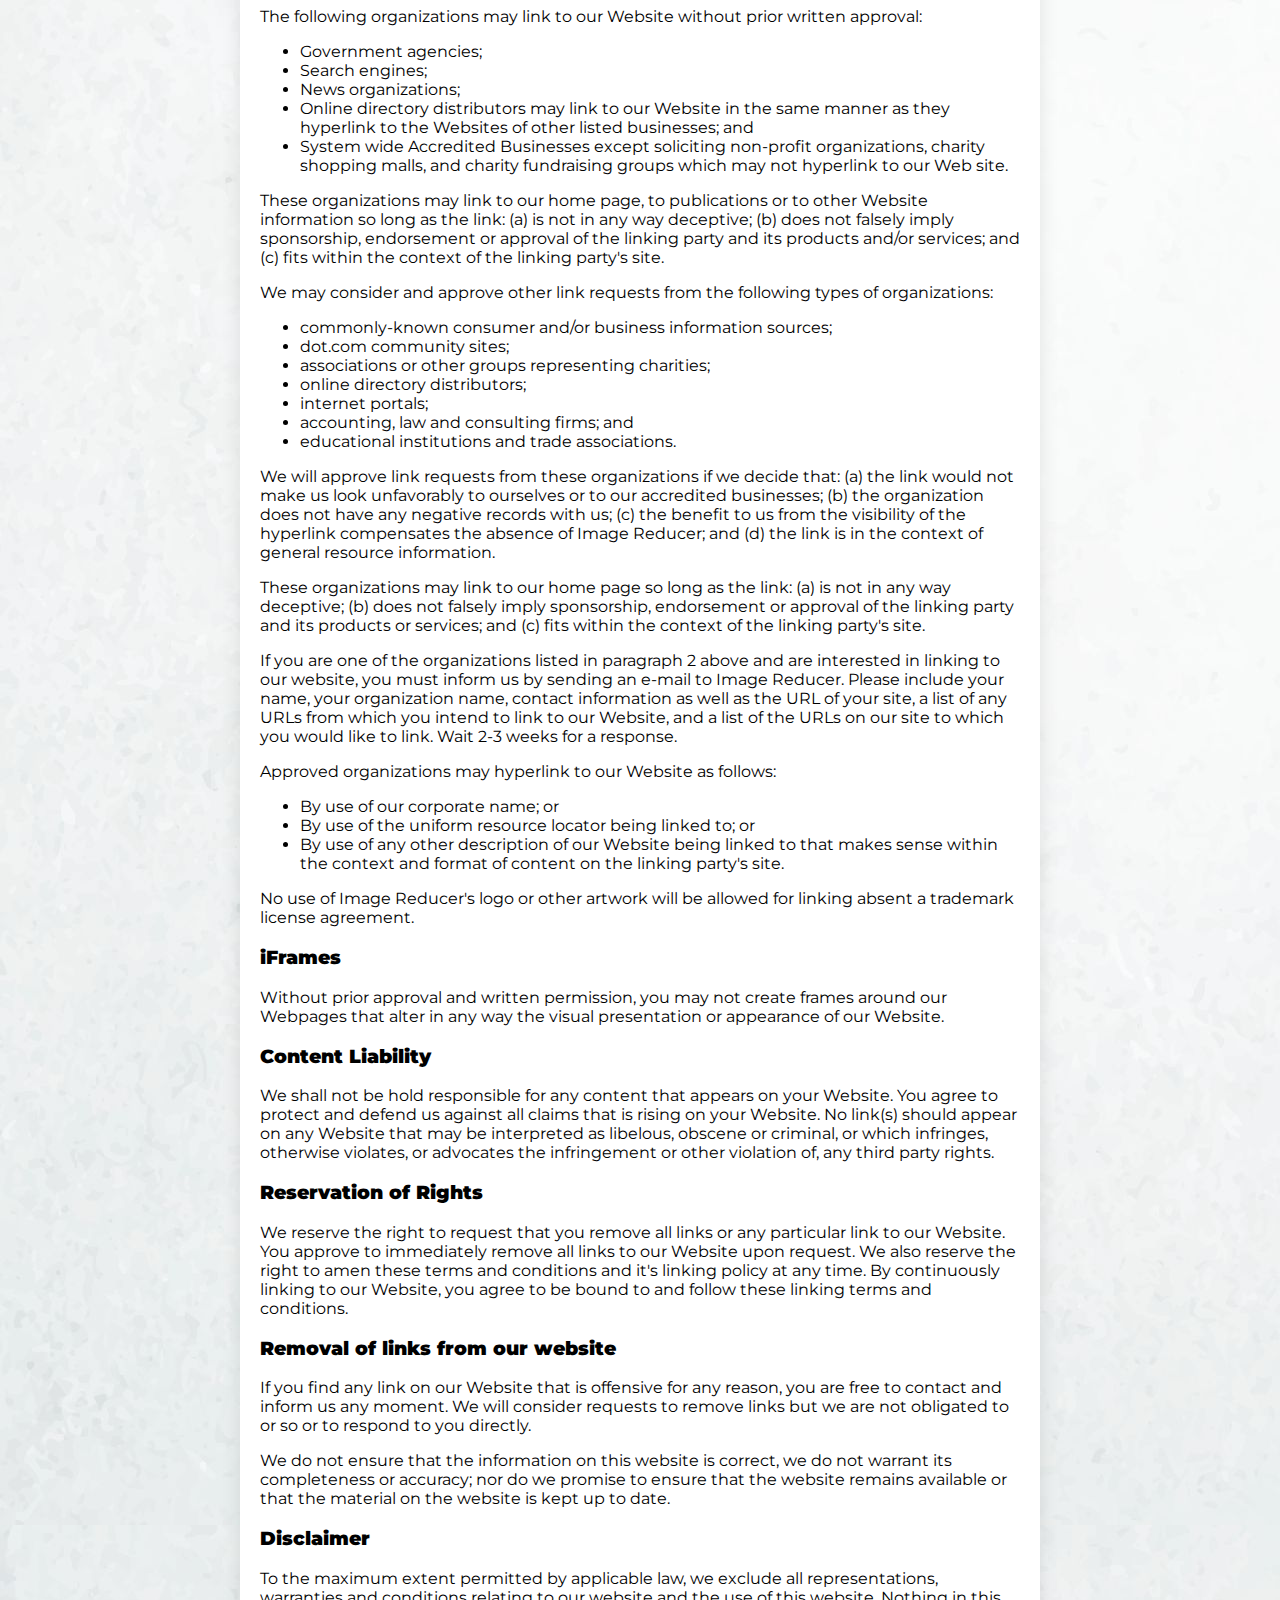
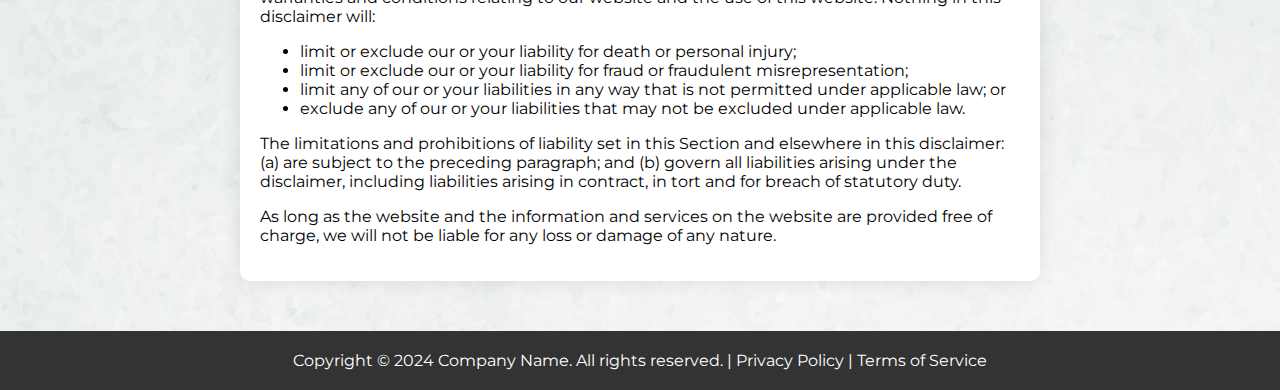
<file: terms-and-conditions.html>
<!DOCTYPE html>
<html lang="en">
<head>
    <title>Terms & Conditions | Saga Image Reducer</title>
    <meta charset="UTF-8">
    <meta name="viewport" content="width=device-width, initial-scale=1.0">
    <meta name="keywords" content="terms and conditions, image optimization, resize image, reduce image size">
    <meta name="description" content="Terms and Conditions for Resize and Reduce Image Size">
    <link href="https://fonts.googleapis.com/css2?family=Poppins:wght@400;500;700&amp;family=Montserrat:wght@400;500;700&amp;display=swap" rel="stylesheet">
    <link rel="stylesheet" type="text/css" href="css/style.css">
</head>
<body class="Privacy_Policy">
    <!-- Header -->
    <header class="header">
        <a href="/"><img src="img/logo.png" alt="Logo" class="logo" id="logo"></a>
        <nav class="nav" id="nav">
            <ul class="menu" id="menu">
                <li><a href="/" class="menu-item">Home</a></li>
                <li><a href="about-us.html" class="menu-item">About Us</a></li>
                <li><a href="disclaimer.html" class="menu-item">Disclaimer</a></li>
                <li><a href="privacy-policy.html" class="menu-item">Privacy Policy</a></li>
                <li><a href="terms-and-conditions.html" class="menu-item">Terms & Conditions</a></li>
                <li><a href="contact-us.html" class="menu-item">Contact Us</a></li>
            </ul>
        </nav>
        <div class="hamburger-menu" id="hamburger-menu">
            <div class="bar"></div>
            <div class="bar"></div>
            <div class="bar"></div>
        </div>
    </header>
    
    <div class="container">
        <h2><strong>Terms and Conditions</strong></h2>

        <p>Welcome to Image Reducer!</p>

        <p>These terms and conditions outline the rules and regulations for the use of Image Reducer's Website, located at imagereducers.com.</p>

        <p>By accessing this website we assume you accept these terms and conditions. Do not continue to use Image Reducer if you do not agree to take all of the terms and conditions stated on this page.</p>

        <p>The following terminology applies to these Terms and Conditions, Privacy Statement and Disclaimer Notice and all Agreements: "Client", "You" and "Your" refers to you, the person log on this website and compliant to the Company's terms and conditions. "The Company", "Ourselves", "We", "Our" and "Us", refers to our Company. "Party", "Parties", or "Us", refers to both the Client and ourselves. All terms refer to the offer, acceptance and consideration of payment necessary to undertake the process of our assistance to the Client in the most appropriate manner for the express purpose of meeting the Client's needs in respect of provision of the Company's stated services, in accordance with and subject to, prevailing law of in. Any use of the above terminology or other words in the singular, plural, capitalization and/or he/she or they, are taken as interchangeable and therefore as referring to same.</p>

        <h3><strong>Cookies</strong></h3>

        <p>We employ the use of cookies. By accessing Image Reducer, you agreed to use cookies in agreement with the Image Reducer's Privacy Policy. </p>

        <p>Most interactive websites use cookies to let us retrieve the user's details for each visit. Cookies are used by our website to enable the functionality of certain areas to make it easier for people visiting our website. Some of our affiliate/advertising partners may also use cookies.</p>

        <h3><strong>License</strong></h3>

        <p>Unless otherwise stated, Image Reducer and/or its licensors own the intellectual property rights for all material on Image Reducer. All intellectual property rights are reserved. You may access this from Image Reducer for your own personal use subjected to restrictions set in these terms and conditions.</p>

        <p>You must not:</p>
        <ul>
            <li>Republish material from Image Reducer</li>
            <li>Sell, rent or sub-license material from Image Reducer</li>
            <li>Reproduce, duplicate or copy material from Image Reducer</li>
            <li>Redistribute content from Image Reducer</li>
        </ul>

        <p>This Agreement shall begin on the date hereof. Our Terms and Conditions were created with the help of the <a href="https://www.termsandconditionsgenerator.com/">Free Terms and Conditions Generator</a>.</p>

        <p>Parts of this website offer an opportunity for users to post and exchange opinions and information in certain areas of the website. Image Reducer does not filter, edit, publish or review Comments prior to their presence on the website. Comments do not reflect the views and opinions of Image Reducer,its agents and/or affiliates. Comments reflect the views and opinions of the person who post their views and opinions. To the extent permitted by applicable laws, Image Reducer shall not be liable for the Comments or for any liability, damages or expenses caused and/or suffered as a result of any use of and/or posting of and/or appearance of the Comments on this website.</p>

        <p>Image Reducer reserves the right to monitor all Comments and to remove any Comments which can be considered inappropriate, offensive or causes breach of these Terms and Conditions.</p>

        <p>You warrant and represent that:</p>

        <ul>
            <li>You are entitled to post the Comments on our website and have all necessary licenses and consents to do so;</li>
            <li>The Comments do not invade any intellectual property right, including without limitation copyright, patent or trademark of any third party;</li>
            <li>The Comments do not contain any defamatory, libelous, offensive, indecent or otherwise unlawful material which is an invasion of privacy</li>
            <li>The Comments will not be used to solicit or promote business or custom or present commercial activities or unlawful activity.</li>
        </ul>

        <p>You hereby grant Image Reducer a non-exclusive license to use, reproduce, edit and authorize others to use, reproduce and edit any of your Comments in any and all forms, formats or media.</p>

        <h3><strong>Hyperlinking to our Content</strong></h3>

        <p>The following organizations may link to our Website without prior written approval:</p>

        <ul>
            <li>Government agencies;</li>
            <li>Search engines;</li>
            <li>News organizations;</li>
            <li>Online directory distributors may link to our Website in the same manner as they hyperlink to the Websites of other listed businesses; and</li>
            <li>System wide Accredited Businesses except soliciting non-profit organizations, charity shopping malls, and charity fundraising groups which may not hyperlink to our Web site.</li>
        </ul>

        <p>These organizations may link to our home page, to publications or to other Website information so long as the link: (a) is not in any way deceptive; (b) does not falsely imply sponsorship, endorsement or approval of the linking party and its products and/or services; and (c) fits within the context of the linking party's site.</p>

        <p>We may consider and approve other link requests from the following types of organizations:</p>

        <ul>
            <li>commonly-known consumer and/or business information sources;</li>
            <li>dot.com community sites;</li>
            <li>associations or other groups representing charities;</li>
            <li>online directory distributors;</li>
            <li>internet portals;</li>
            <li>accounting, law and consulting firms; and</li>
            <li>educational institutions and trade associations.</li>
        </ul>

        <p>We will approve link requests from these organizations if we decide that: (a) the link would not make us look unfavorably to ourselves or to our accredited businesses; (b) the organization does not have any negative records with us; (c) the benefit to us from the visibility of the hyperlink compensates the absence of Image Reducer; and (d) the link is in the context of general resource information.</p>

        <p>These organizations may link to our home page so long as the link: (a) is not in any way deceptive; (b) does not falsely imply sponsorship, endorsement or approval of the linking party and its products or services; and (c) fits within the context of the linking party's site.</p>

        <p>If you are one of the organizations listed in paragraph 2 above and are interested in linking to our website, you must inform us by sending an e-mail to Image Reducer. Please include your name, your organization name, contact information as well as the URL of your site, a list of any URLs from which you intend to link to our Website, and a list of the URLs on our site to which you would like to link. Wait 2-3 weeks for a response.</p>

        <p>Approved organizations may hyperlink to our Website as follows:</p>

        <ul>
            <li>By use of our corporate name; or</li>
            <li>By use of the uniform resource locator being linked to; or</li>
            <li>By use of any other description of our Website being linked to that makes sense within the context and format of content on the linking party's site.</li>
        </ul>

        <p>No use of Image Reducer's logo or other artwork will be allowed for linking absent a trademark license agreement.</p>

        <h3><strong>iFrames</strong></h3>

        <p>Without prior approval and written permission, you may not create frames around our Webpages that alter in any way the visual presentation or appearance of our Website.</p>

        <h3><strong>Content Liability</strong></h3>

        <p>We shall not be hold responsible for any content that appears on your Website. You agree to protect and defend us against all claims that is rising on your Website. No link(s) should appear on any Website that may be interpreted as libelous, obscene or criminal, or which infringes, otherwise violates, or advocates the infringement or other violation of, any third party rights.</p>

        <h3><strong>Reservation of Rights</strong></h3>

        <p>We reserve the right to request that you remove all links or any particular link to our Website. You approve to immediately remove all links to our Website upon request. We also reserve the right to amen these terms and conditions and it's linking policy at any time. By continuously linking to our Website, you agree to be bound to and follow these linking terms and conditions.</p>

        <h3><strong>Removal of links from our website</strong></h3>

        <p>If you find any link on our Website that is offensive for any reason, you are free to contact and inform us any moment. We will consider requests to remove links but we are not obligated to or so or to respond to you directly.</p>

        <p>We do not ensure that the information on this website is correct, we do not warrant its completeness or accuracy; nor do we promise to ensure that the website remains available or that the material on the website is kept up to date.</p>

        <h3><strong>Disclaimer</strong></h3>

        <p>To the maximum extent permitted by applicable law, we exclude all representations, warranties and conditions relating to our website and the use of this website. Nothing in this disclaimer will:</p>

        <ul>
            <li>limit or exclude our or your liability for death or personal injury;</li>
            <li>limit or exclude our or your liability for fraud or fraudulent misrepresentation;</li>
            <li>limit any of our or your liabilities in any way that is not permitted under applicable law; or</li>
            <li>exclude any of our or your liabilities that may not be excluded under applicable law.</li>
        </ul>

        <p>The limitations and prohibitions of liability set in this Section and elsewhere in this disclaimer: (a) are subject to the preceding paragraph; and (b) govern all liabilities arising under the disclaimer, including liabilities arising in contract, in tort and for breach of statutory duty.</p>

        <p>As long as the website and the information and services on the website are provided free of charge, we will not be liable for any loss or damage of any nature.</p>
    </div>

    <!-- Footer -->

    <div class="footer">
        <p>Copyright © 2024 Company Name. All rights reserved. | <a href="privacy-policy.html">Privacy Policy</a> | <a href="terms-and-conditions.html">Terms of Service</a></p>
    </div>

    <script src="https://code.jquery.com/jquery-3.6.0.min.js"></script>
    <script type="text/javascript" src="js/script.js"></script>

</body>
</html>
</file>
<file: css/style.css>
* {
    box-sizing: border-box;
    -webkit-box-sizing: border-box;
}

body {
    font-family: 'Montserrat', sans-serif;
    background-color: #f4f4f4;
    margin: 0;
    padding: 0;
    background-image: url('../img/body-bg.jpg');
}

.container {
    max-width: 800px;
    padding: 20px;
    display: block;
    margin: 50px auto;
    background-color: #fff;
    border-radius: 10px;
    box-shadow: 0 0 20px rgba(0, 0, 0, 0.1);
    text-align: center;
}

.title {
    font-family: 'Poppins', sans-serif;
    color: #333;
    margin-bottom: 20px;
}

.paragraph {
    color: #333;
    margin-bottom: 20px;
}

/* Header Code */
.header {
    width: 100%;
    background-color: #333;
    padding: 20px;
    display: flex;
    justify-content: space-between;
    align-items: center;
    top: 0;
    z-index: 1000;
}

.logo {
    max-width: 150px;
    height: auto;
    margin-left: 20px;
}

.nav {
    margin-right: 20px;
    display: flex;
    align-items: center;
}

.menu {
    list-style: none;
    margin: 0;
    padding: 0;
    display: flex;
}

.menu li {
    margin: 0 10px;
}

.menu-item {
    text-decoration: none;
    color: #fff;
    font-weight: bold;
}

.hamburger-menu {
    display: none;
    flex-direction: column;
    cursor: pointer;
}

.bar {
    width: 25px;
    height: 3px;
    background-color: #fff;
    margin: 3px 0;
}



/* Tool Code  */

.steps-text {
	text-align: left;
}

input[type="file"] {
    display: none;
}

.upload-label {
    background-color: #4CAF50;
    color: #fff;
    padding: 10px 20px;
    border-radius: 5px;
    cursor: pointer;
    transition: background-color 0.3s ease;
}

.upload-label:hover {
    background-color: #45a049;
}

.resize-options {
    margin-top: 20px;
}

.input-number {
    width: 80px;
    padding: 8px;
    margin: 0 10px;
    border-radius: 5px;
    border: 1px solid #ccc;
    box-sizing: border-box;
}

.resize-button {
    background-color: #008CBA;
    color: #fff;
    padding: 10px 20px;
    border: none;
    border-radius: 5px;
    cursor: pointer;
    transition: background-color 0.3s ease;
    display: block;
    margin: 20px auto 0;
}

.resize-button:hover {
    background-color: #005A85;
}

.resized-image {
    margin-top: 20px;
}

.image-preview {
    max-width: 100%;
    height: auto;
    border-radius: 5px;
    margin-bottom: 10px;
}

.download-link {
    display: block;
    background-color: #4CAF50;
    color: #fff;
    padding: 10px 20px;
    border-radius: 5px;
    text-decoration: none;
    transition: background-color 0.3s ease;
}

.download-link:hover {
    background-color: #45a049;
}

.image-info {
    color: #777;
    margin-top: 10px;
}

.info-label {
    font-weight: bold;
}

.info-container {
    display: flex;
    justify-content: space-between;
    margin-bottom: 10px;
}

/* Footer Code */
.footer {
    background-color: #333;
    color: #fff;
    padding: 20px;
    text-align: center;
    width: 100%;
}

.footer p {
    margin: 0;
}

.footer a {
    color: #fff;
    text-decoration: none;
}

/* Contact Us */
form {
    text-align: left;
}

input[type="text"],
input[type="email"],
textarea {
    width: 100%;
    padding: 10px;
    margin-bottom: 20px;
    border: 1px solid #ccc;
    border-radius: 5px;
    box-sizing: border-box;
}

textarea {
    height: 150px;
}

button[type="submit"] {
    background-color: #008CBA;
    color: #fff;
    padding: 10px 20px;
    border: none;
    border-radius: 5px;
    cursor: pointer;
    transition: background-color 0.3s ease;
}

button[type="submit"]:hover {
    background-color: #005A85;
}

/* Privacy Policy */
.Privacy_Policy .container {
    text-align: left;
}

.Privacy_Policy h2 {
    text-align: center;
}


/* Header Mobile Responsive Styles */
@media only screen and (max-width: 600px) {
    .container {
        margin: 30px auto;
    }

    .logo {
        max-width: 100px;
    }

    .nav {
        display: none;
        flex-direction: column;
        align-items: flex-end;
        width: 100%;
        background-color: #333;
        position: absolute;
        top: 80px;
        left: 0;
    }

    .nav.show-menu {
        display: flex;
    }

    .menu {
        flex-direction: column;
        padding: 20px;
        width: 100%;
    }

    .menu li {
        margin: 10px 0;
    }

    .hamburger-menu {
        display: flex;
    }
}
</file>
